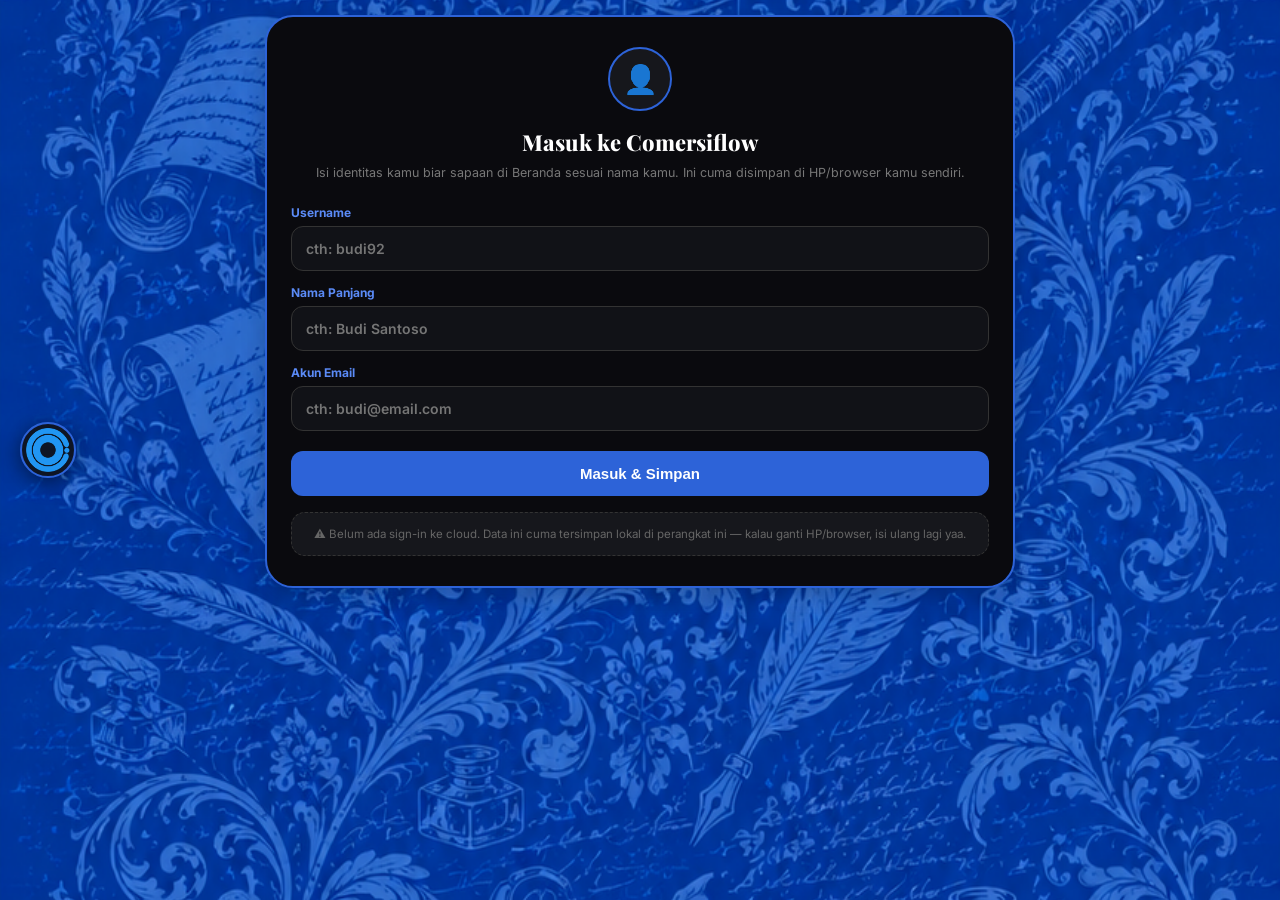
<file: index.html>
<!DOCTYPE html>
<html lang="id">
<head>
<meta charset="UTF-8">
<meta name="viewport" content="width=device-width, initial-scale=1.0, maximum-scale=1.0">
<title>Arc Cashflow</title>
<script>
  // Gerbang login: kalau belum login, lempar ke login.html dulu sebelum render apapun
  if (localStorage.getItem('session_active') !== 'true') {
    window.location.replace('login.html');
  }
</script>
<link rel="preconnect" href="https://fonts.googleapis.com">  
<link href="https://fonts.googleapis.com/css2?family=Playfair+Display:wght@600;700;800&family=Inter:wght@400;500;600;700&display=swap" rel="stylesheet">  
<style>
  :root {
    --bg: #08080a;
    --card-light-1: #dadcdf;
    --card-light-2: #bcbfc3;
    --hist-card-1: #c9cbce;
    --hist-card-2: #b3b6ba;
    --panel-bg: #0a0a0e;
    --blue: #2d63d8;
    --blue-soft: #5b8bf7;
    --ink: #15161a;
    --green: #0e9870;
    --red: #d43838;
  }

  * { box-sizing: border-box; margin: 0; padding: 0; }

  body {
    background: url("bg.png") center/cover no-repeat fixed;
    background-color: var(--bg);
    min-height: 100vh;
    padding: 15px 15px 100px;
    font-family: 'Inter', sans-serif;
    color: #fff;
    display: flex;
    justify-content: center;
  }

  .container { width: 100%; max-width: 750px; position: relative; }

  .text-stroke {
    -webkit-text-stroke: 0.5px #000000;
    text-shadow: 1px 1px 2px rgba(0,0,0,0.5);
  }

  /* ── HEADER ── */
  .header {
    background: var(--panel-bg);
    border: 2px solid var(--blue);
    border-radius: 24px;
    padding: 18px;
    margin-bottom: 18px;
    display: flex;
    justify-content: space-between;
    align-items: center;
    gap: 15px;
    box-shadow: 0 8px 24px rgba(0,0,0,0.3);
  }
  .welcome-card { display: flex; align-items: center; gap: 12px; min-width: 0; }
  .welcome-card a.avatar-link { flex-shrink: 0; }
  .welcome-card .mini-avatar {
    width: 42px; height: 42px; border-radius: 50%; object-fit: cover;
    border: 2px solid var(--blue); background: #16171c; display: block;
  }
  .welcome-card .mini-avatar.empty { padding: 9px; object-fit: contain; opacity: .5; }
  .welcome-text { min-width: 0; }
  .welcome-card h3 { color: var(--blue-soft); font-size: 18px; font-weight: 500; white-space: nowrap; overflow: hidden; text-overflow: ellipsis; }
  .welcome-card p { color: #fff; font-size: 20px; font-weight: 700; font-family: 'Playfair Display', serif; }
  #datetime { margin-top: 4px; font-size: 11px; opacity: .6; color: #fff; }

  .action-group { display: flex; gap: 10px; flex-shrink: 0; }
  .action-group button {
    padding: 10px 16px; min-height: 45px; border: 1px solid var(--blue); border-radius: 12px;
    background: #16171c; color: #fff; font-weight: 700; font-size: 13px;
    cursor: pointer; transition: .15s; font-family: 'Inter', sans-serif;
  }
  .action-group button:active { transform: scale(.95); }

  /* ── SALDO CARD ── */
  .saldo-card {
    position: relative; overflow: hidden;
    background: linear-gradient(150deg, var(--card-light-1), var(--card-light-2));
    border-radius: 32px; padding: 26px; margin-bottom: 18px;
    box-shadow: 0 14px 35px rgba(0,0,0,0.4); color: var(--ink);
  }
  .saldo-bg {
    position: absolute; right: -20px; top: 10px; width: 160px; pointer-events: none;
    mask-image: linear-gradient(to left, rgba(0,0,0,0.5) 0%, rgba(0,0,0,0.1) 100%);
    -webkit-mask-image: linear-gradient(to left, rgba(0,0,0,0.5) 0%, rgba(0,0,0,0.1) 100%);
  }
  .saldo-card h2 { font-size: 13px; font-weight: 700; letter-spacing: 1.5px; text-transform: uppercase; margin-bottom: 4px; color: rgba(0,0,0,0.6); }
  #saldoTotal { font-family: 'Playfair Display', serif; font-size: 38px; font-weight: 900; margin-bottom: 18px; color: var(--ink); }
  .summary { display: flex; flex-direction: column; gap: 8px; position: relative; z-index: 2; }
  .summary p { font-size: 14px; font-weight: 700; color: #222; }
  .piutang-line span { color: var(--green); }
  .utang-line span { color: var(--red); }
  .history-line span { color: var(--blue); }
  .keluar-line span { color: var(--red); }

  /* ── FLOATING NAV ORB ── */
  .nav-container {
    position: fixed; left: 20px; top: 50%; transform: translateY(-50%);
    z-index: 2000; display: flex; align-items: center; touch-action: none;
  }
  .nav-orb {
    width: 56px; height: 56px; cursor: grab; background: rgba(16,18,24,0.9);
    border: 2px solid var(--blue); border-radius: 50%; display: flex;
    align-items: center; justify-content: center;
    box-shadow: 0 4px 20px rgba(0,0,0,0.5); transition: transform 0.2s ease;
  }
  .nav-orb:active { cursor: grabbing; transform: scale(0.95); }
  .nav-orb img { width: 100%; height: 100%; object-fit: contain; pointer-events: none; }
  .nav-orb.spin { transform: rotate(360deg); transition: transform 0.6s cubic-bezier(.4,0,.2,1); }
  .nav-menu {
    position: absolute; left: 70px; display: flex; flex-direction: column;
    gap: 9px; pointer-events: none;
  }
  .nav-menu a {
    background: #101218; border: 1px solid var(--blue); color: #eef2ff;
    font-weight: 600; font-size: 13px; text-decoration: none;
    padding: 10px 18px; border-radius: 999px; white-space: nowrap;
    box-shadow: 0 6px 14px rgba(0,0,0,0.4); display: flex; align-items: center; gap: 8px;
    opacity: 0; transform: translateX(-20px);
    transition: opacity 0.3s cubic-bezier(0.34,1.56,0.64,1), transform 0.3s cubic-bezier(0.34,1.56,0.64,1);
  }
  .nav-menu a:hover { background: #1a1d27; color: var(--blue-soft); }
  .nav-menu.open { pointer-events: auto; }
  .nav-menu.open a { opacity: 1; transform: translateX(0); }
  .nav-menu.open a:nth-child(1) { transition-delay: 0.05s; }
  .nav-menu.open a:nth-child(2) { transition-delay: 0.12s; }
  .nav-menu.open a:nth-child(3) { transition-delay: 0.19s; }
  .nav-menu.open a:nth-child(4) { transition-delay: 0.26s; }
  .nav-menu.open a:nth-child(5) { transition-delay: 0.33s; }
  .nav-menu.open a:nth-child(6) { transition-delay: 0.40s; }
  .nav-menu.open a:nth-child(7) { transition-delay: 0.47s; }
  .nav-menu:not(.open) a { transition-delay: 0s !important; }

  /* ── MENU GRID ── */
  .menu-card {
    background: var(--panel-bg); border: 2px solid var(--blue);
    border-radius: 28px; padding: 22px; margin-bottom: 18px;
    box-shadow: 0 8px 24px rgba(0,0,0,0.2);
  }
  .menu-title { text-align: center; font-family: 'Playfair Display', serif; font-size: 24px; font-weight: 800; margin-bottom: 18px; color: var(--blue-soft); letter-spacing: 1px; }
  .menu-grid { display: grid; grid-template-columns: repeat(3, 1fr); gap: 14px; }
  .menu-grid a {
    text-decoration: none; color: #fff; display: flex; flex-direction: column;
    align-items: center; justify-content: center; text-align: center;
    font-size: 13px; font-weight: 600; transition: .15s;
    background: #111217; padding: 12px 6px; border-radius: 16px; border: 1px solid #222;
  }
  .menu-grid a:active { transform: scale(.92); }
  .menu-grid img { width: 56px; height: 56px; object-fit: contain; margin-bottom: 8px; }

  /* ── NOTES PREVIEW ── */
  .notes-section {
    background: var(--panel-bg); border: 2px solid var(--blue);
    border-radius: 28px; padding: 22px; margin-bottom: 18px;
  }
  .notes-section h2 { text-align: center; font-family: 'Playfair Display', serif; font-size: 22px; margin-bottom: 15px; color: var(--blue-soft); }
  #notesContainer { display: flex; gap: 12px; overflow-x: auto; padding-bottom: 6px; }
  #notesContainer::-webkit-scrollbar { height: 4px; }
  #notesContainer::-webkit-scrollbar-track { background: transparent; }
  #notesContainer::-webkit-scrollbar-thumb { background: var(--blue); border-radius: 99px; }

  .note-preview-card {
    min-width: 180px; max-width: 220px; background: #111217;
    border: 1px solid #2a2d3d; border-radius: 14px; padding: 14px;
    flex-shrink: 0;
  }
  .note-preview-card strong { display: block; color: var(--blue-soft); margin-bottom: 6px; font-size: 13px; font-weight: 700; white-space: nowrap; overflow: hidden; text-overflow: ellipsis; }
  .note-preview-card .note-preview-body { font-size: 12px; color: #888; line-height: 1.5; max-height: 48px; overflow: hidden; display: -webkit-box; -webkit-line-clamp: 3; -webkit-box-orient: vertical; }
  .note-preview-card span { display: block; font-size: 10px; color: #444; margin-top: 8px; font-weight: 600; }

  .notes-empty { color: #555; font-size: 13px; font-weight: 600; text-align: center; width: 100%; padding: 10px 0; }

  /* ── RIWAYAT ── */
  .riwayat-container {
    background: var(--panel-bg); border: 2px solid var(--blue);
    border-radius: 28px; padding: 22px; margin-bottom: 18px;
  }
  .riwayat-title { font-family: 'Playfair Display', serif; font-size: 22px; font-weight: 700; color: #fff; margin-bottom: 15px; text-align: center; }
  .riwayat-list { display: flex; flex-direction: column; gap: 12px; }
  .riwayat-item {
    background: linear-gradient(150deg, var(--hist-card-1), var(--hist-card-2));
    border-radius: 16px; padding: 14px 18px; display: flex; justify-content: space-between;
    font-weight: 700; color: var(--ink); align-items: center; box-shadow: 0 4px 10px rgba(0,0,0,0.15);
  }
  .riwayat-item.masuk-type .amt-badge { color: var(--green) !important; }
  .riwayat-item.keluar-type .amt-badge { color: var(--red) !important; }

  /* ── INPUT SECTION ── */
  .bottom-action {
    background: var(--panel-bg); border: 2px solid var(--blue);
    border-radius: 28px; padding: 20px; text-align: center; margin-bottom: 18px;
  }
  .bottom-action h4 { margin-bottom: 14px; font-size: 15px; color: var(--blue-soft); font-weight: 700; }
  .type-toggle { display: flex; gap: 10px; margin-bottom: 10px; }
  .type-btn {
    flex: 1; padding: 10px; border-radius: 12px; border: 1px solid #222;
    background: #111217; color: #aaa; font-weight: 700; font-size: 13px; cursor: pointer; transition: 0.2s;
  }
  .type-btn.active.masuk { background: var(--green); border-color: var(--green); color: #fff; }
  .type-btn.active.keluar { background: var(--red); border-color: var(--red); color: #fff; }
  .input-group { display: flex; flex-direction: column; gap: 10px; }
  .input-group input {
    width: 100%; padding: 12px 14px; border: 1px solid #333; background: #111217;
    border-radius: 12px; font-family: 'Inter', sans-serif; font-weight: 600; color: #fff; outline: none;
  }
  .input-group button {
    width: 100%; padding: 12px; background: var(--blue); color: #fff;
    border: none; border-radius: 12px; font-weight: 700; cursor: pointer; transition: .15s;
  }
  .input-group button:hover { background: var(--blue-soft); }

  /* ── SYNC INDICATOR ── */
  .sync-bar {
    display: flex; align-items: center; justify-content: center; gap: 6px;
    font-size: 11px; font-weight: 600; color: #555; margin-bottom: 14px;
  }
  .sync-dot { width: 6px; height: 6px; border-radius: 50%; background: var(--green); animation: blink 1.5s infinite; }
  @keyframes blink { 0%,100%{opacity:1;} 50%{opacity:0.2;} }

  @media(max-width: 600px) {
    #saldoTotal { font-size: 30px; }
    .menu-grid img { width: 48px; height: 48px; }
  }
</style>
</head>
<body>

<div class="nav-container" id="navContainer">
  <div class="nav-orb" id="navOrb">
    <img src="icon.png" alt="Logo">
  </div>
  <div class="nav-menu" id="navMenu">
    <a href="history.html">  Riwayat Duit</a>
    <a href="billing.html">  Tagihan Utang</a>
    <a href="utang.html">  Utang</a>
    <a href="notes.html">  Notes</a>
    <a href="grafik.html">  Grafik</a>
    <a href="profile.html">  Profile</a>
    <a href="#" onclick="logout(); return false;">  Logout</a>
  </div>
</div>

<div class="container">

  <div class="header">
    <div class="welcome-card">
      <a href="profile.html" class="avatar-link"><img id="headerAvatar" class="mini-avatar empty" src="icon.png" alt="Profile"></a>
      <div class="welcome-text">
        <h3 id="greeting">Halo</h3>
        <div id="datetime">—</div>
      </div>
    </div>
    <div class="action-group">
      <button onclick="simpanData()">💾 Save</button>
      <button onclick="document.getElementById('importFile').click()">📥 Import</button>
      <input type="file" id="importFile" hidden accept=".json">
    </div>
  </div>

  <!-- SALDO CARD -->
  <div class="saldo-card">
    <img src="icon.png" class="saldo-bg" alt="">
    <h2>Saldo Bersih</h2>
    <h1 id="saldoTotal" class="text-stroke">Rp 0</h1>
    <div class="summary">
      <p class="history-line">Total Kas Masuk &nbsp;: <span id="totalMasuk" class="text-stroke">Rp 0</span></p>
      <p class="keluar-line">Total Kas Keluar : <span id="totalKeluar" class="text-stroke">Rp 0</span></p>
      <p class="piutang-line">Total Utang &nbsp;&nbsp;&nbsp;&nbsp;&nbsp;&nbsp;: <span id="totalUtang" class="text-stroke">Rp 0</span></p>
      <p class="utang-line">Total Tagihan &nbsp;&nbsp;&nbsp;: <span id="totalBilling" class="text-stroke">Rp 0</span></p>
    </div>
  </div>

  <!-- MENU GRID -->
  <div class="menu-card">
    <h2 class="menu-title">MENU</h2>
    <div class="menu-grid">
      <a href="history.html"><img src="moneyin.png" alt=""><span>Riwayat Duit</span></a>
      <a href="utang.html"><img src="credit.png" alt=""><span>Utang</span></a>
      <a href="billing.html"><img src="debt.png" alt=""><span>Tagihan</span></a>
      <a href="grafik.html"><img src="grafik.png" alt=""><span>Grafik</span></a>
      <a href="notes.html"><img src="notes.png" alt=""><span>Notes</span></a>
      <a href="profile.html"><img src="icon.png" alt=""><span>Profile</span></a>
    </div>
  </div>

  <!-- NOTES PREVIEW (sync dari notes.html → key: 'notes_data') -->
  <div class="notes-section">
    <h2>Catatan Terbaru</h2>
    <div id="notesContainer"><div class="notes-empty">Belum ada catatan.</div></div>
  </div>

  <!-- RIWAYAT TRANSAKSI (sync dari history.html → key: 'savedDataRiwayat') -->
  <div class="riwayat-container">
    <p class="riwayat-title">Riwayat Transaksi Terkini</p>
    <div class="sync-bar"><span class="sync-dot"></span>Live sync localStorage</div>
    <div class="riwayat-list" id="riwayatList">
      <p style="text-align:center;color:var(--blue-soft);font-weight:700;">Belum ada riwayat.</p>
    </div>
  </div>

  <!-- INPUT TRANSAKSI CEPAT -->
  <div class="bottom-action">
    <h4>Tambah Transaksi Cepat</h4>
    <div class="input-group">
      <div class="type-toggle">
        <button class="type-btn masuk active" id="typeMasukBtn" onclick="setTxType('masuk')">Uang Masuk</button>
        <button class="type-btn keluar" id="typeKeluarBtn" onclick="setTxType('keluar')">Uang Keluar</button>
      </div>
      <input type="text" id="inputKeterangan" placeholder="Keterangan (cth: Gaji)">
      <input type="text" id="inputNominal" placeholder="Nominal Rp" onkeyup="formatInputSaja(this)">
      <button onclick="tambahRiwayat()">Tambahkan ke Riwayat</button>
    </div>
  </div>

</div>

<script>
// ══════════════════════════════════════════════════════
// KEY MAPPING (sesuai file masing-masing)
// history.html  → 'savedDataRiwayat'  → {id, type, amount, note, datetimeStr}
// notes.html    → 'notes_data'        → {id, title, body, date}
// utang.html    → 'utang_entries'     → {name, debt, datetimeStr}
// billing.html  → 'billing_entries'   → {name, amount, datetimeStr}
// profile.html  → 'profile_data'      → {username, fullName, email, birthDate, photo}
// login.html    → 'profile_data'      → {username, fullName, email} (subset, key sama dgn profile)
// ══════════════════════════════════════════════════════

let activeTxType = 'masuk';

// ── HELPERS ──
function formatAngka(n) {
  return 'Rp ' + Math.round(n).toLocaleString('id-ID');
}
function formatInputSaja(el) {
  let val = el.value.replace(/[^0-9]/g, '');
  if (val) el.value = parseInt(val).toLocaleString('id-ID');
}
function escHtml(str) {
  if (!str) return '';
  return str.replace(/&/g,'&amp;').replace(/</g,'&lt;').replace(/>/g,'&gt;');
}

// ── CLOCK + GREETING (nama ikut profile_data, sesuai login/profile) ──
function updateDateTime() {
  const now = new Date();
  const h = now.getHours();
  const greetTime = h < 11 ? '⛅ Selamat Pagi' : h < 15 ? '☀️ Selamat Siang' : h < 18 ? '🌤️ Selamat Sore' : '🌙 Selamat Malam';

  const profile = JSON.parse(localStorage.getItem('profile_data') || '{}');
  const namaTampil = profile.fullName || profile.username || 'Sobat';

  document.getElementById('greeting').textContent = 'Halo, ' + namaTampil;
  document.getElementById('datetime').textContent = greetTime + ' • ' + now.toLocaleDateString('id-ID', {weekday:'long',day:'numeric',month:'long',year:'numeric'}) + ' • ' + now.toLocaleTimeString('id-ID');

  const avatarEl = document.getElementById('headerAvatar');
  if (profile.photo) {
    avatarEl.src = profile.photo;
    avatarEl.classList.remove('empty');
  } else {
    avatarEl.src = 'icon.png';
    avatarEl.classList.add('empty');
  }
}
setInterval(updateDateTime, 1000);

// ── MASTER RENDER (baca ulang semua localStorage setiap kali dipanggil) ──
function renderTampilan() {

  // 1. RIWAYAT TRANSAKSI — key: 'savedDataRiwayat' (sesuai history.html)
  const dataRiwayat = JSON.parse(localStorage.getItem('savedDataRiwayat') || '[]');

  // Hitung masuk & keluar — history.html pakai field 'type' dengan value 'masuk'/'keluar'
  const totalMasuk  = dataRiwayat.filter(tx => tx.type === 'masuk').reduce((s, tx) => s + (tx.amount || 0), 0);
  const totalKeluar = dataRiwayat.filter(tx => tx.type === 'keluar').reduce((s, tx) => s + (tx.amount || 0), 0);
  const sisaSaldo   = totalMasuk - totalKeluar;

  document.getElementById('totalMasuk').textContent  = formatAngka(totalMasuk);
  document.getElementById('totalKeluar').textContent = formatAngka(totalKeluar);
  document.getElementById('saldoTotal').textContent  = formatAngka(sisaSaldo);

  // 2. UTANG — key: 'utang_entries' (sesuai utang.html), field: 'debt'
  const dataUtang   = JSON.parse(localStorage.getItem('utang_entries') || '[]');
  const totalUtang  = dataUtang.reduce((s, e) => s + (e.debt || 0), 0);
  document.getElementById('totalUtang').textContent  = formatAngka(totalUtang);

  // 3. BILLING/TAGIHAN — key: 'billing_entries' (akan dipakai billing.html), field: 'amount'
  const dataBilling   = JSON.parse(localStorage.getItem('billing_entries') || '[]');
  const totalBilling  = dataBilling.reduce((s, e) => s + (e.amount || 0), 0);
  document.getElementById('totalBilling').textContent = formatAngka(totalBilling);

  // 4. RENDER LIST TRANSAKSI TERKINI (5 teratas)
  const listEl = document.getElementById('riwayatList');
  if (dataRiwayat.length === 0) {
    listEl.innerHTML = '<p style="text-align:center;color:var(--blue-soft);font-weight:700;">Belum ada riwayat.</p>';
  } else {
    const top5 = [...dataRiwayat].sort((a, b) => b.id - a.id).slice(0, 5);
    listEl.innerHTML = top5.map(tx => {
      const isMasuk = tx.type === 'masuk';
      const sign = isMasuk ? '+' : '-';
      return `
        <div class="riwayat-item ${isMasuk ? 'masuk-type' : 'keluar-type'}">
          <div>
            <div style="font-weight:800;font-size:14px;">${escHtml(tx.note || (isMasuk ? 'Pemasukan' : 'Pengeluaran'))}</div>
            <div style="font-size:11px;opacity:0.6;margin-top:2px;">${escHtml(tx.datetimeStr || '')}</div>
          </div>
          <div class="amt-badge text-stroke" style="font-weight:800;font-size:15px;">${sign} ${formatAngka(tx.amount || 0)}</div>
        </div>`;
    }).join('');
  }

  // 5. NOTES PREVIEW — key: 'notes_data' (sesuai notes.html), field: {title, body, date}
  const dataNotes = JSON.parse(localStorage.getItem('notes_data') || '[]');
  const notesEl   = document.getElementById('notesContainer');
  if (dataNotes.length === 0) {
    notesEl.innerHTML = '<div class="notes-empty">Belum ada catatan.<br><a href="notes.html" style="color:var(--blue-soft);font-size:11px;">+ Buat catatan →</a></div>';
  } else {
    notesEl.innerHTML = dataNotes.slice(0, 6).map(n => `
      <div class="note-preview-card">
        <strong>${escHtml(n.title || 'Tanpa Judul')}</strong>
        <div class="note-preview-body">${escHtml(n.body || '')}</div>
        <span>${escHtml(n.date || '')}</span>
      </div>`).join('');
  }
}

// ── TAMBAH TRANSAKSI CEPAT (langsung ke 'savedDataRiwayat' sesuai format history.html) ──
function tambahRiwayat() {
  const nominalRaw = document.getElementById('inputNominal').value.replace(/[^0-9]/g, '');
  const nominal    = parseFloat(nominalRaw);
  const ket        = document.getElementById('inputKeterangan').value.trim() || (activeTxType === 'masuk' ? 'Pemasukan' : 'Pengeluaran');

  if (!nominal || nominal <= 0) { alert('Masukkan nominal yang valid coo!'); return; }

  const now = new Date();
  const days = ['Minggu','Senin','Selasa','Rabu','Kamis','Jumat','Sabtu'];
  const dtStr = `${days[now.getDay()]}, ${String(now.getDate()).padStart(2,'0')}/${String(now.getMonth()+1).padStart(2,'0')}/${now.getFullYear()} — ${String(now.getHours()).padStart(2,'0')}:${String(now.getMinutes()).padStart(2,'0')}:${String(now.getSeconds()).padStart(2,'0')}`;

  // Baca existing, tambah entry baru, simpan kembali
  const dataRiwayat = JSON.parse(localStorage.getItem('savedDataRiwayat') || '[]');
  dataRiwayat.unshift({
    id: Date.now() + Math.random(),
    type: activeTxType,
    amount: nominal,
    note: ket,
    datetimeStr: dtStr
  });
  localStorage.setItem('savedDataRiwayat', JSON.stringify(dataRiwayat));

  document.getElementById('inputNominal').value   = '';
  document.getElementById('inputKeterangan').value = '';
  renderTampilan();
}

function setTxType(type) {
  activeTxType = type;
  document.getElementById('typeMasukBtn').classList.toggle('active', type === 'masuk');
  document.getElementById('typeKeluarBtn').classList.toggle('active', type === 'keluar');
}

// ── LOGOUT (akhiri sesi, balik ke login.html) ──
function logout() {
  localStorage.setItem('session_active', 'false');
  window.location.href = 'login.html';
}

// ── SAVE (export JSON semua data) ──
function simpanData() {
  const allData = {
    savedDataRiwayat: JSON.parse(localStorage.getItem('savedDataRiwayat') || '[]'),
    utang_entries:    JSON.parse(localStorage.getItem('utang_entries')    || '[]'),
    billing_entries:  JSON.parse(localStorage.getItem('billing_entries')  || '[]'),
    notes_data:       JSON.parse(localStorage.getItem('notes_data')       || '[]'),
    profile_data:     JSON.parse(localStorage.getItem('profile_data')     || '{}'),
    exported_at:      new Date().toLocaleString('id-ID')
  };
  const blob = new Blob([JSON.stringify(allData, null, 2)], { type: 'application/json' });
  const a    = document.createElement('a');
  a.href     = URL.createObjectURL(blob);
  a.download = 'arc-cashflow-backup.json';
  a.click();
  alert('Data berhasil diekspor coo! 💾');
}

// ── IMPORT ──
document.getElementById('importFile').addEventListener('change', function(e) {
  const file = e.target.files[0];
  if (!file) return;
  const reader = new FileReader();
  reader.onload = function(evt) {
    try {
      const parsed = JSON.parse(evt.target.result);
      // Support format lama & baru
      if (parsed.savedDataRiwayat || parsed.dataRiwayat) {
        localStorage.setItem('savedDataRiwayat', JSON.stringify(parsed.savedDataRiwayat || parsed.dataRiwayat || []));
      }
      if (parsed.utang_entries || parsed.savedDataUtang) {
        localStorage.setItem('utang_entries', JSON.stringify(parsed.utang_entries || parsed.savedDataUtang || []));
      }
      if (parsed.billing_entries || parsed.savedDataBilling) {
        localStorage.setItem('billing_entries', JSON.stringify(parsed.billing_entries || parsed.savedDataBilling || []));
      }
      if (parsed.notes_data || parsed.savedDataNotes) {
        localStorage.setItem('notes_data', JSON.stringify(parsed.notes_data || parsed.savedDataNotes || []));
      }
      if (parsed.profile_data) {
        localStorage.setItem('profile_data', JSON.stringify(parsed.profile_data || {}));
      }
      alert('Import berhasil coo! 🚀');
      renderTampilan();
      updateDateTime();
    } catch(err) {
      alert('File tidak valid!');
    }
    e.target.value = '';
  };
  reader.readAsText(file);
});

// ── DRAGGABLE NAV ──
const navContainer = document.getElementById('navContainer');
const navOrb       = document.getElementById('navOrb');
const navMenu      = document.getElementById('navMenu');
let isDragging = false, startX, startY, initialX, initialY, hasMoved = false;

navOrb.addEventListener('pointerdown', e => {
  isDragging = true; hasMoved = false;
  startX = e.clientX; startY = e.clientY;
  const r = navContainer.getBoundingClientRect();
  initialX = r.left; initialY = r.top;
  navContainer.style.transform = 'none';
  navContainer.style.top  = initialY + 'px';
  navContainer.style.left = initialX + 'px';
  navOrb.setPointerCapture(e.pointerId);
});
navOrb.addEventListener('pointermove', e => {
  if (!isDragging) return;
  const dx = e.clientX - startX, dy = e.clientY - startY;
  if (Math.abs(dx) > 5 || Math.abs(dy) > 5) hasMoved = true;
  const newX = Math.max(0, Math.min(window.innerWidth - 60,  initialX + dx));
  const newY = Math.max(0, Math.min(window.innerHeight - 60, initialY + dy));
  navContainer.style.left = newX + 'px';
  navContainer.style.top  = newY + 'px';
  if (newX > window.innerWidth / 2) { navMenu.style.left = 'auto'; navMenu.style.right = '70px'; }
  else { navMenu.style.left = '70px'; navMenu.style.right = 'auto'; }
});
navOrb.addEventListener('pointerup', e => {
  if (!isDragging) return;
  isDragging = false;
  navOrb.releasePointerCapture(e.pointerId);
  if (!hasMoved) {
    navOrb.classList.add('spin');
    setTimeout(() => navOrb.classList.remove('spin'), 600);
    navMenu.classList.toggle('open');
  }
});
document.addEventListener('click', e => { if (!navContainer.contains(e.target)) navMenu.classList.remove('open'); });

// ── INIT ──
updateDateTime();
renderTampilan();

// Auto-refresh setiap 3 detik (biar sync kalau pindah tab)
setInterval(renderTampilan, 3000);
</script>
</body>
</html>
</file>
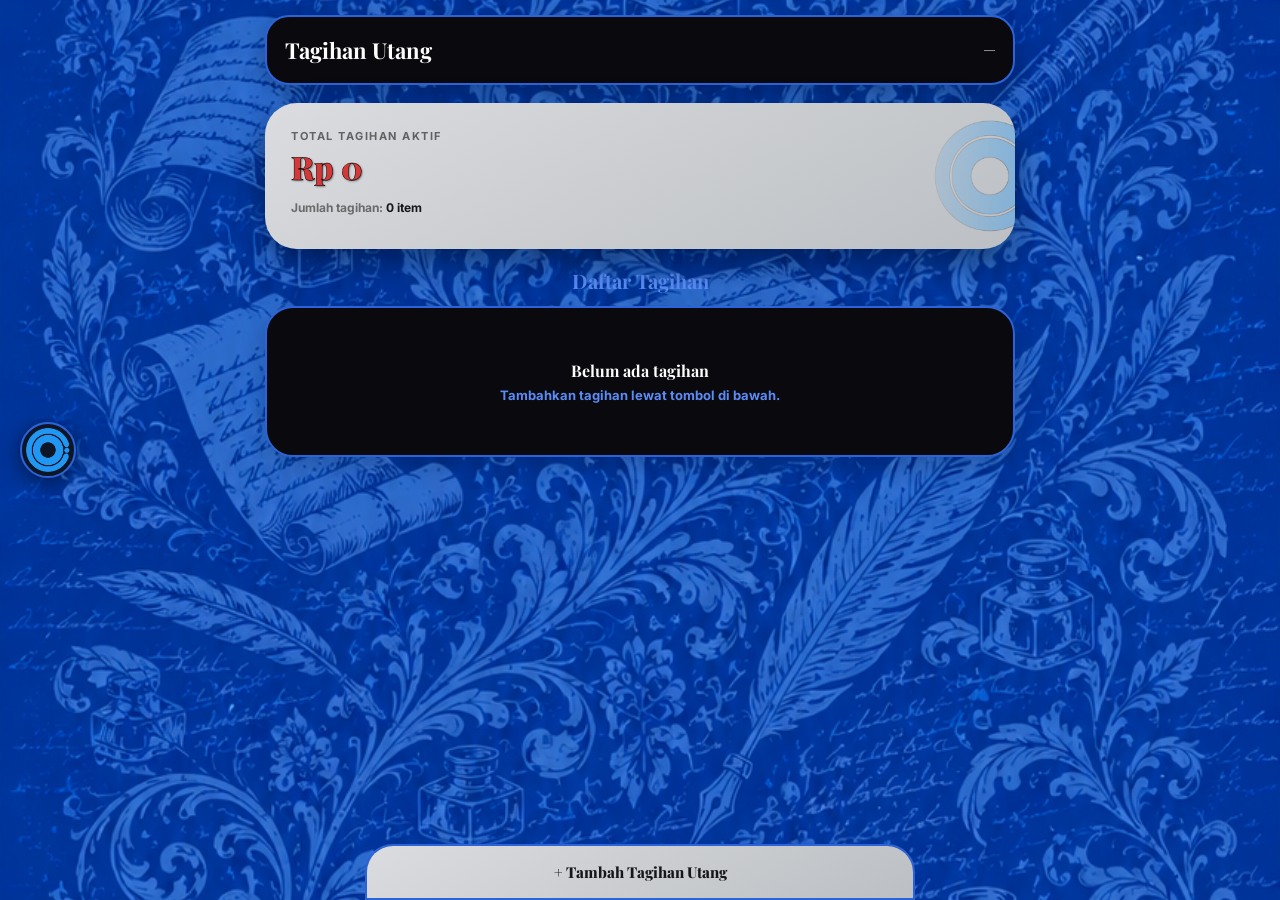
<file: billing.html>
<!DOCTYPE html>
<html lang="id">
<head>
<meta charset="UTF-8">
<meta name="viewport" content="width=device-width, initial-scale=1.0, maximum-scale=1.0">
<title>Arc - Tagihan Utang</title>
<link rel="preconnect" href="https://fonts.googleapis.com">
<link href="https://fonts.googleapis.com/css2?family=Playfair+Display:wght@600;700;800&family=Inter:wght@400;500;600;700&display=swap" rel="stylesheet">
<style>
  :root {
    --bg: #08080a;
    --card-light-1: #dadcdf;
    --card-light-2: #bcbfc3;
    --hist-card-1: #c9cbce;
    --hist-card-2: #b3b6ba;
    --panel-bg: #0a0a0e;
    --blue: #2d63d8;
    --blue-soft: #5b8bf7;
    --ink: #15161a;
    --green: #0e9870;
    --red: #d43838;
  }
  * { box-sizing: border-box; margin: 0; padding: 0; }
  body {
    background: url("bg.png") center/cover no-repeat fixed;
    background-color: var(--bg);
    font-family: 'Inter', sans-serif; color: #fff;
    min-height: 100vh; display: flex; justify-content: center;
    padding: 15px 15px 140px;
  }
  .container { width: 100%; max-width: 750px; position: relative; }
  .text-stroke { -webkit-text-stroke: 0.5px #000; text-shadow: 1px 1px 2px rgba(0,0,0,0.5); }

  /* HEADER */
  .header {
    background: var(--panel-bg); border: 2px solid var(--blue);
    border-radius: 24px; padding: 18px; margin-bottom: 18px;
    display: flex; justify-content: space-between; align-items: center;
    box-shadow: 0 8px 24px rgba(0,0,0,0.3);
  }
  .month-label { font-family: 'Playfair Display', serif; font-size: 22px; font-weight: 700; }
  .update-badge { font-size: 11px; opacity: 0.6; }

  /* TOTAL CARD */
  .card-total {
    position: relative; overflow: hidden;
    background: linear-gradient(150deg, var(--card-light-1), var(--card-light-2));
    border-radius: 32px; padding: 26px; margin-bottom: 18px;
    box-shadow: 0 14px 35px rgba(0,0,0,0.4); color: var(--ink);
  }
  .deco-wrap {
    position: absolute; top: 50%; right: -40px; transform: translateY(-50%);
    width: 130px; height: 130px; pointer-events: none;
    mask-image: linear-gradient(to left, rgba(0,0,0,0.5) 0%, rgba(0,0,0,0.1) 100%);
    -webkit-mask-image: linear-gradient(to left, rgba(0,0,0,0.5) 0%, rgba(0,0,0,0.1) 100%);
  }
  .deco-wrap img { width: 100%; height: 100%; object-fit: contain; }
  .data-row { margin-bottom: 8px; position: relative; z-index: 2; }
  .label-sub { font-size: 11px; font-weight: 700; letter-spacing: 1.5px; text-transform: uppercase; color: rgba(0,0,0,0.55); margin-bottom: 2px; }
  .total-amount { font-family: 'Playfair Display', serif; font-weight: 900; font-size: 32px; color: var(--red); }

  /* PANEL */
  .section { margin-bottom: 18px; }
  .section-title { font-family: 'Playfair Display', serif; font-size: 20px; font-weight: 700; margin-bottom: 12px; color: var(--blue-soft); text-align: center; }
  .panel { background: var(--panel-bg); border: 2px solid var(--blue); border-radius: 28px; padding: 22px; box-shadow: 0 8px 24px rgba(0,0,0,0.2); }
  .history-list { display: flex; flex-direction: column; gap: 12px; }

  .hist-card {
    background: linear-gradient(150deg, var(--hist-card-1), var(--hist-card-2));
    border-radius: 18px; padding: 16px 18px;
    display: flex; justify-content: space-between; align-items: center;
    color: var(--ink); box-shadow: 0 4px 15px rgba(0,0,0,0.2);
    animation: slideIn .3s ease; position: relative;
  }
  @keyframes slideIn { from{opacity:0;transform:translateY(-8px);} to{opacity:1;transform:translateY(0);} }
  .hist-info { flex: 1; }
  .hist-name { font-family: 'Playfair Display', serif; font-weight: 800; font-size: 15px; }
  .hist-date { font-size: 11px; opacity: 0.6; margin-top: 2px; }
  .hist-amount { font-family: 'Playfair Display', serif; font-weight: 900; font-size: 18px; color: var(--red); text-align: right; }
  .del-btn {
    position: absolute; top: -6px; right: -6px;
    background: var(--red); border: none; border-radius: 50%;
    color: #fff; font-size: 10px; font-weight: bold;
    width: 18px; height: 18px; cursor: pointer;
    display: flex; align-items: center; justify-content: center;
  }
  .empty-state { text-align: center; padding: 30px; color: var(--blue-soft); font-weight: 700; font-size: 13px; }
  .empty-state strong { display: block; font-family: 'Playfair Display', serif; font-size: 16px; color: #fff; margin-bottom: 6px; }

  /* BOTTOM SHEET */
  .bottom-sheet { position: fixed; bottom: 0; left: 0; right: 0; display: flex; justify-content: center; z-index: 1000; }
  .sheet-inner { width: 100%; max-width: 550px; background: var(--panel-bg); border: 2px solid var(--blue); border-radius: 28px 28px 0 0; overflow: hidden; }
  .sheet-toggle {
    width: 100%; border: none;
    background: linear-gradient(150deg, var(--card-light-1), var(--card-light-2));
    font-family: 'Playfair Display', serif; font-weight: 800; font-size: 15px;
    padding: 16px; cursor: pointer; color: var(--ink); text-align: center;
  }
  .sheet-form { max-height: 0; overflow: hidden; transition: max-height .35s ease; }
  .sheet-form.open { max-height: 320px; }
  .sheet-form-inner { padding: 20px; display: flex; flex-direction: column; gap: 12px; }
  .field {
    width: 100%; padding: 14px; border-radius: 14px; border: 1px solid #222;
    background: #111217; color: #fff; font-family: 'Inter', sans-serif; font-size: 14px; font-weight: 600; outline: none;
  }
  .field::placeholder { color: #555; }
  .field:focus { border-color: var(--blue); }
  .submit-btn {
    padding: 14px; border: none; border-radius: 14px;
    background: var(--blue); color: #fff; font-weight: 700; font-size: 14px; cursor: pointer;
  }
  .submit-btn:hover { background: var(--blue-soft); }

  /* NAV ORB */
  .nav-container { position: fixed; left: 20px; top: 50%; transform: translateY(-50%); z-index: 2000; display: flex; align-items: center; touch-action: none; }
  .nav-orb { width: 56px; height: 56px; cursor: grab; background: rgba(16,18,24,0.9); border: 2px solid var(--blue); border-radius: 50%; display: flex; align-items: center; justify-content: center; box-shadow: 0 4px 20px rgba(0,0,0,0.5); transition: transform 0.2s ease; }
  .nav-orb:active { cursor: grabbing; transform: scale(0.95); }
  .nav-orb img { width: 100%; height: 100%; object-fit: contain; pointer-events: none; }
  .nav-orb.spin { transform: rotate(360deg); transition: transform 0.6s cubic-bezier(.4,0,.2,1); }
  .nav-menu { position: absolute; left: 70px; display: flex; flex-direction: column; gap: 9px; pointer-events: none; }
  .nav-menu a { background: #101218; border: 1px solid var(--blue); color: #eef2ff; font-weight: 600; font-size: 13px; text-decoration: none; padding: 10px 18px; border-radius: 999px; white-space: nowrap; box-shadow: 0 6px 14px rgba(0,0,0,0.4); display: flex; align-items: center; gap: 8px; opacity: 0; transform: translateX(-20px); transition: opacity 0.3s cubic-bezier(0.34,1.56,0.64,1), transform 0.3s cubic-bezier(0.34,1.56,0.64,1); }
  .nav-menu a:hover { background: #1a1d27; color: var(--blue-soft); }
  .nav-menu.open { pointer-events: auto; }
  .nav-menu.open a { opacity: 1; transform: translateX(0); }
  .nav-menu.open a:nth-child(1){transition-delay:.05s;} .nav-menu.open a:nth-child(2){transition-delay:.12s;} .nav-menu.open a:nth-child(3){transition-delay:.19s;} .nav-menu.open a:nth-child(4){transition-delay:.26s;}
  .nav-menu:not(.open) a { transition-delay: 0s !important; }
</style>
</head>
<body>

<div class="nav-container" id="navContainer">
  <div class="nav-orb" id="navOrb"><img src="icon.png" alt="Logo"></div>
  <div class="nav-menu" id="navMenu">
    <a href="index.html">  Dashboard</a>
    <a href="history.html">  Riwayat Duit</a>
    <a href="utang.html">  Utang</a>
    <a href="notes.html">  Notes</a>
    <a href="grafik.html">  Grafik</a>
  </div>
</div>

<div class="container">

  <div class="header">
    <div>
      <div class="month-label">Tagihan Utang</div>
    </div>
    <span class="update-badge" id="liveClock">—</span>
  </div>

  <div class="card-total">
    <div class="deco-wrap"><img src="icon.png" alt=""></div>
    <div class="data-row">
      <p class="label-sub">Total Tagihan Aktif</p>
      <h1 class="total-amount text-stroke" id="totalBillingDisplay">Rp 0</h1>
    </div>
    <div class="data-row" style="margin-top:12px;">
      <p style="font-size:12px;font-weight:700;color:rgba(0,0,0,0.5);">Jumlah tagihan: <span id="countBilling" style="color:var(--ink);">0 item</span></p>
    </div>
  </div>

  <div class="section">
    <div class="section-title">Daftar Tagihan</div>
    <div class="panel">
      <div class="history-list" id="billingList">
        <div class="empty-state"><strong>Belum ada tagihan</strong>Tambahkan tagihan lewat tombol di bawah.</div>
      </div>
    </div>
  </div>

</div>

<div class="bottom-sheet">
  <div class="sheet-inner">
    <button class="sheet-toggle" id="sheetToggle">+ Tambah Tagihan Utang</button>
    <div class="sheet-form" id="sheetForm">
      <div class="sheet-form-inner">
        <input class="field" id="inputName" placeholder="Nama / Keterangan tagihan">
        <input class="field" id="inputAmount" type="number" placeholder="Jumlah tagihan (Rp)" min="0">
        <input class="field" id="inputDue" type="date">
        <button class="submit-btn" onclick="addBilling()">Tambahkan Tagihan</button>
      </div>
    </div>
  </div>
</div>

<script>
// KEY: 'billing_entries' — dipakai dashboard untuk sync total tagihan
let entries = JSON.parse(localStorage.getItem('billing_entries') || '[]');

function formatRupiah(n) { return 'Rp ' + Math.round(n).toLocaleString('id-ID'); }
function escHtml(s) { return s ? s.replace(/&/g,'&amp;').replace(/</g,'&lt;').replace(/>/g,'&gt;') : ''; }

function formatDateTime(d) {
  const days = ['Minggu','Senin','Selasa','Rabu','Kamis','Jumat','Sabtu'];
  return `${days[d.getDay()]}, ${String(d.getDate()).padStart(2,'0')}/${String(d.getMonth()+1).padStart(2,'0')}/${d.getFullYear()} — ${String(d.getHours()).padStart(2,'0')}:${String(d.getMinutes()).padStart(2,'0')}`;
}

setInterval(() => { document.getElementById('liveClock').textContent = 'UPD · ' + formatDateTime(new Date()); }, 1000);

function render() {
  const list  = document.getElementById('billingList');
  const total = entries.reduce((s, e) => s + (e.amount || 0), 0);
  document.getElementById('totalBillingDisplay').textContent = formatRupiah(total);
  document.getElementById('countBilling').textContent = entries.length + ' item';

  if (entries.length === 0) {
    list.innerHTML = '<div class="empty-state"><strong>Belum ada tagihan</strong>Tambahkan tagihan lewat tombol di bawah.</div>';
    return;
  }
  list.innerHTML = entries.map((e, i) => `
    <div class="hist-card">
      <button class="del-btn" onclick="deleteEntry(${i})">✕</button>
      <div class="hist-info">
        <div class="hist-name">${escHtml(e.name)}</div>
        <div class="hist-date">${escHtml(e.datetimeStr)}${e.due ? ' · Jatuh tempo: ' + e.due : ''}</div>
      </div>
      <div class="hist-amount text-stroke">${formatRupiah(e.amount)}</div>
    </div>`).join('');
}

function save() { localStorage.setItem('billing_entries', JSON.stringify(entries)); }

function addBilling() {
  const name   = document.getElementById('inputName').value.trim();
  const amount = parseFloat(document.getElementById('inputAmount').value) || 0;
  const due    = document.getElementById('inputDue').value;
  if (!name)           { alert('Masukkan nama tagihan coo!'); return; }
  if (!amount || amount <= 0) { alert('Masukkan jumlah tagihan!'); return; }

  entries.unshift({ name, amount, due, datetimeStr: formatDateTime(new Date()) });
  save(); render();
  document.getElementById('inputName').value   = '';
  document.getElementById('inputAmount').value = '';
  document.getElementById('inputDue').value    = '';
  document.getElementById('sheetForm').classList.remove('open');
}

function deleteEntry(i) {
  if (!confirm('Hapus tagihan ini?')) return;
  entries.splice(i, 1);
  save(); render();
}

// Sheet toggle
document.getElementById('sheetToggle').addEventListener('click', () => {
  document.getElementById('sheetForm').classList.toggle('open');
});

// NAV ORB draggable
const navC = document.getElementById('navContainer');
const navO = document.getElementById('navOrb');
const navM = document.getElementById('navMenu');
let isDrag=false,sX,sY,iX,iY,moved=false;
navO.addEventListener('pointerdown', e=>{isDrag=true;moved=false;sX=e.clientX;sY=e.clientY;const r=navC.getBoundingClientRect();iX=r.left;iY=r.top;navC.style.transform='none';navC.style.top=iY+'px';navC.style.left=iX+'px';navO.setPointerCapture(e.pointerId);});
navO.addEventListener('pointermove', e=>{if(!isDrag)return;const dx=e.clientX-sX,dy=e.clientY-sY;if(Math.abs(dx)>5||Math.abs(dy)>5)moved=true;navC.style.left=Math.max(0,Math.min(window.innerWidth-60,iX+dx))+'px';navC.style.top=Math.max(0,Math.min(window.innerHeight-60,iY+dy))+'px';});
navO.addEventListener('pointerup', e=>{if(!isDrag)return;isDrag=false;navO.releasePointerCapture(e.pointerId);if(!moved){navO.classList.add('spin');setTimeout(()=>navO.classList.remove('spin'),600);navM.classList.toggle('open');}});
document.addEventListener('click', e=>{if(!navC.contains(e.target))navM.classList.remove('open');});

render();
</script>
</body>
</html>
</file>
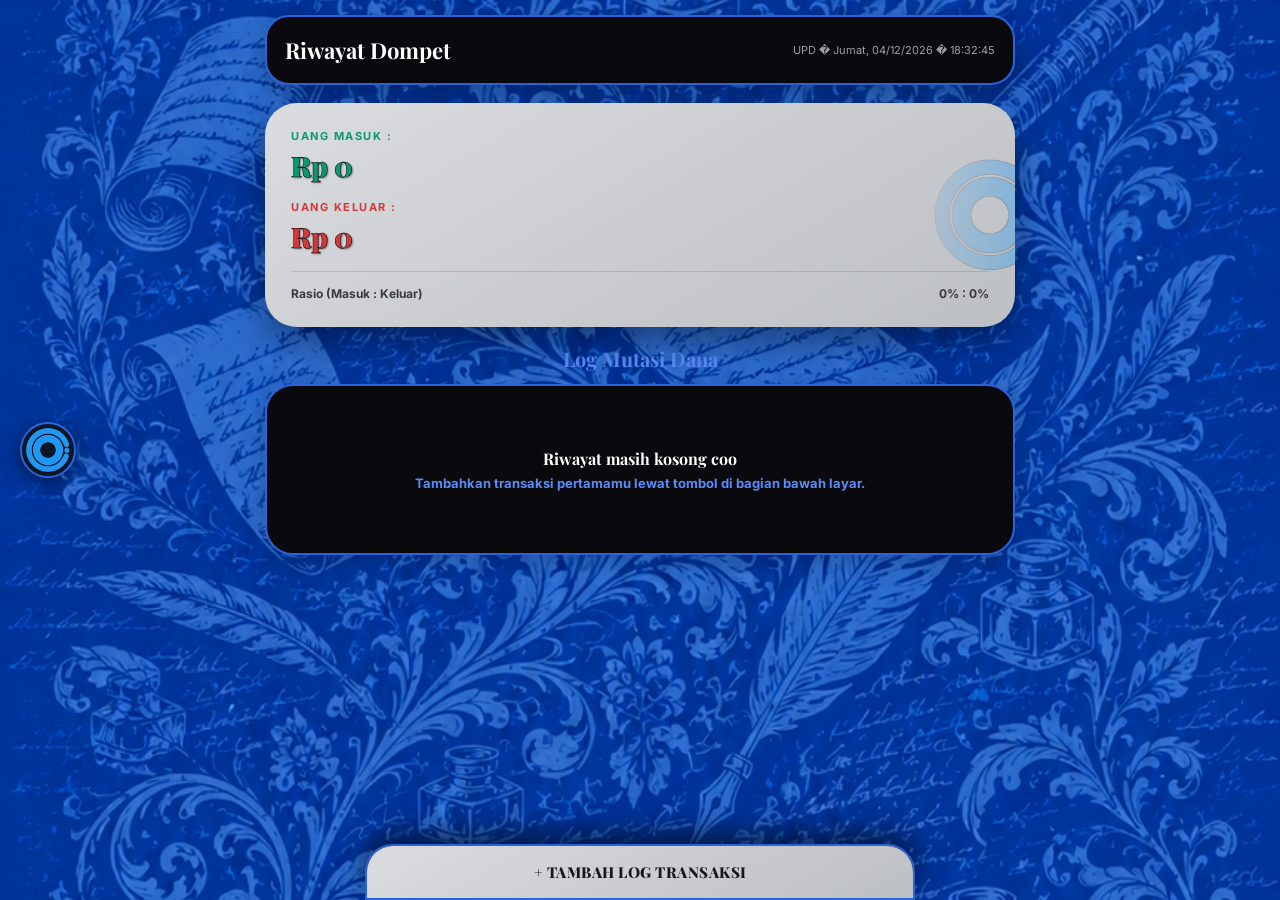
<file: history.html>
<!DOCTYPE html>  
<html lang="id">  
<head>  
<meta charset="UTF-8">  
<meta name="viewport" content="width=device-width, initial-scale=1.0, maximum-scale=1.0">  
<title>Arc - Riwayat</title>  
<link rel="preconnect" href="https://fonts.googleapis.com">  
<link href="https://fonts.googleapis.com/css2?family=Playfair+Display:wght@600;700;800&family=Inter:wght@400;500;600;700&display=swap" rel="stylesheet">  
<style>  
  /* 
     THEMING & VARIABLES (ARC CORE DESIGN)
      */
  :root {  
    --bg: #08080a;  
    --card-light-1: #dadcdf;  
    --card-light-2: #bcbfc3;  
    --hist-card-1: #dadcdf;  
    --hist-card-2: #bcbfc3;  
    --panel-bg: #0a0a0e;  
    --blue: #2d63d8;  
    --blue-soft: #5b8bf7;  
    --ink: #15161a;  
    --green: #0e9870;  
    --red: #d43838;  
    --muted: #4a4a6a;  
  }  

  * { box-sizing: border-box; margin: 0; padding: 0; }  

  body {  
    background: url("bg.png") center/cover no-repeat fixed;
    background-color: var(--bg);  
    font-family: 'Inter', sans-serif;  
    color: #fff;  
    min-height: 100vh;  
    display: flex;  
    justify-content: center;  
    padding: 15px 15px 140px;
  }  

  .container {  
    width: 100%;  
    max-width: 750px;  
    position: relative;  
  }  

  .text-stroke {
    -webkit-text-stroke: 0.5px #000000;
    text-shadow: 1px 1px 2px rgba(0, 0, 0, 0.5);
  }

  /*  HEADER BOX MINIMALIS (TULISAN CASHFLOW ILANG)  */
  .header {
    background: var(--panel-bg);
    border: 2px solid var(--blue);
    border-radius: 24px;
    padding: 18px;
    margin-bottom: 18px;
    display: flex;
    justify-content: space-between;
    align-items: center;
    box-shadow: 0 8px 24px rgba(0,0,0,0.3);
  }
  .month-label { font-family: 'Playfair Display', serif; font-size: 22px; font-weight: 700; }
  .update-badge { font-size: 11px; opacity: 0.6; }

  /*  CARD TOTAL SALDO + LOGO HALF-FADE EFFECT  */
  .card-total {
    position: relative;
    overflow: hidden; /* Biar logo yang keluar batas kepotong setengah */
    background: linear-gradient(150deg, var(--card-light-1), var(--card-light-2));
    border-radius: 32px;
    padding: 26px;
    margin-bottom: 18px;
    box-shadow: 0 14px 35px rgba(0,0,0,0.4);
    color: var(--ink);
  }
  
  /* Desain logo nyempil kanan, pudar ke kiri */
  .deco-wrap { 
    position: absolute; 
    top: 50%; 
    right: -40px; /* Geser ke kanan biar kelihatan separuh */
    transform: translateY(-50%); 
    width: 130px; 
    height: 130px; 
    pointer-events: none; 
    
    /* Efek gradasi pudar dari kanan (50%) ke kiri (10%) */
    mask-image: linear-gradient(to left, rgba(0,0,0,0.5) 0%, rgba(0,0,0,0.1) 100%);
    -webkit-mask-image: linear-gradient(to left, rgba(0,0,0,0.5) 0%, rgba(0,0,0,0.1) 100%);
  }
  .deco-wrap img { width: 100%; height: 100%; object-fit: contain; }
  
  .data-row { margin-bottom: 16px; position: relative; z-index: 2; }
  .data-row:last-of-type { margin-bottom: 0; }
  .label-masuk { font-size: 11px; font-weight: 700; letter-spacing: 1.5px; margin-bottom: 4px; text-transform: uppercase; }
  .label-masuk.in { color: var(--green); }
  .label-masuk.out { color: var(--red); }
  
  .total-amount { font-family: 'Playfair Display', serif; font-weight: 900; font-size: 28px; }
  .total-amount.in { color: var(--green); }
  .total-amount.out { color: var(--red); }
  
  .ratio-box {
    margin-top: 16px; padding-top: 14px; border-top: 1px solid rgba(0,0,0,0.15);
    font-size: 12px; font-weight: 700; display: flex; justify-content: space-between; opacity: 0.8;
    position: relative; z-index: 2;
  }

  /*  PANEL LIST RIWAYAT  */
  .section { margin-bottom: 18px; }
  .section-title { font-family: 'Playfair Display', serif; font-size: 20px; font-weight: 700; margin-bottom: 12px; color: var(--blue-soft); text-align: center; }
  .panel-riwayat { background: var(--panel-bg); border: 2px solid var(--blue); border-radius: 28px; padding: 22px; box-shadow: 0 8px 24px rgba(0,0,0,0.2); }
  
  .history-list { display: flex; flex-direction: column; gap: 12px; }
  .hist-card {
    background: linear-gradient(150deg, var(--hist-card-1), var(--hist-card-2));
    border-radius: 18px; padding: 16px 18px;
    display: flex; flex-direction: column; gap: 8px; color: var(--ink);
    box-shadow: 0 4px 15px rgba(0,0,0,0.2);
    animation: slideIn .35s ease;
  }
  @keyframes slideIn {
    from { opacity: 0; transform: translateY(-10px); }
    to { opacity: 1; transform: translateY(0); }
  }
  .hist-row-top { display: flex; justify-content: space-between; align-items: baseline; gap: 10px; }
  .hist-type { font-family: 'Playfair Display', serif; font-weight: 800; font-size: 15px; text-transform: uppercase; letter-spacing: 0.5px; }
  .hist-date { font-size: 11px; font-weight: 700; opacity: 0.6; white-space: nowrap; }
  .hist-note { font-size: 12px; font-weight: 600; color: #2d313f; line-height: 1.4; }
  .hist-amount { font-family: 'Playfair Display', serif; font-weight: 900; font-size: 20px; text-align: right; }
  .hist-amount.masuk { color: var(--green); }
  .hist-amount.keluar { color: var(--red); }

  .empty-state { text-align: center; padding: 40px 20px; color: var(--blue-soft); font-weight: 700; font-size: 13px; }
  .empty-state strong { display: block; font-family: 'Playfair Display', serif; font-size: 16px; color: #fff; margin-bottom: 6px; }

  /*  SYSTEM BOTTOM SHEET ENGINE  */
  .bottom-sheet { position: fixed; bottom: 0; left: 0; right: 0; display: flex; justify-content: center; z-index: 1000; }
  .sheet-inner {
    width: 100%; max-width: 550px; background: var(--panel-bg); border: 2px solid var(--blue);
    border-radius: 28px 28px 0 0; overflow: hidden; box-shadow: 0 -10px 30px rgba(0,0,0,0.6);
  }
  .sheet-toggle {
    width: 100%; border: none; background: linear-gradient(150deg, var(--card-light-1), var(--card-light-2));
    font-family: 'Playfair Display', serif; font-weight: 800; font-size: 15px; letter-spacing: 0.5px;
    padding: 16px; cursor: pointer; color: var(--ink); text-align: center; text-transform: uppercase;
  }
  .sheet-form { max-height: 0; overflow: hidden; transition: max-height .35s cubic-bezier(0.4, 0, 0.2, 1); background: var(--panel-bg); }
  .sheet-form.open { max-height: 420px; }
  .sheet-form-inner { padding: 20px; display: flex; flex-direction: column; gap: 12px; }
  
  .type-toggle { display: flex; gap: 10px; }
  .type-btn {
    flex: 1; padding: 12px; border-radius: 14px; border: 1px solid #222;
    background: #111217; color: #aaa; font-weight: 700; font-size: 13px; cursor: pointer; transition: all 0.2s;
  }
  .type-btn.active.masuk { background: var(--green); border-color: var(--green); color: #fff; }
  .type-btn.active.keluar { background: var(--red); border-color: var(--red); color: #fff; }
  
  .field {
    width: 100%; padding: 14px; border-radius: 14px; border: 1px solid #222;
    background: #111217; color: #fff; font-family: 'Inter', sans-serif; font-size: 14px; font-weight: 600; outline: none;
  }
  .field::placeholder { color: #555; }
  .field:focus { border-color: var(--blue); }
  
  .submit-btn {
    margin-top: 4px; padding: 14px; border: none; border-radius: 14px;
    background: var(--blue); color: #fff; font-weight: 700; font-size: 14px; cursor: pointer; transition: background 0.2s;
  }
  .submit-btn:hover { background: var(--blue-soft); }

  /*  FLOATING NAV ORB SYSTEM WITH STAGGER ANIMATION  */
  .nav-container { position: fixed; left: 20px; top: 50%; transform: translateY(-50%); z-index: 2000; display: flex; align-items: center; touch-action: none; }
  
  .nav-orb { 
    width: 56px; height: 56px; cursor: grab; background: rgba(16, 18, 24, 0.9); 
    border: 2px solid var(--blue); border-radius: 50%; display: flex; align-items: center; 
    justify-content: center; box-shadow: 0 4px 20px rgba(0,0,0,0.5); transition: transform 0.2s ease; 
  }
  .nav-orb:active { cursor: grabbing; transform: scale(0.95); }
  .nav-orb img { width: 100%; height: 100%; object-fit: contain; pointer-events: none; }
  .nav-orb.spin { transform: rotate(360deg); transition: transform 0.6s cubic-bezier(.4,0,.2,1); }

  .nav-menu { position: absolute; left: 70px; display: flex; flex-direction: column; gap: 9px; pointer-events: none; }
  
  .nav-menu a, .nav-menu button { 
    background: #101218; border: 1px solid var(--blue); color: #eef2ff; font-weight: 600; font-size: 13px; 
    text-decoration: none; padding: 10px 18px; border-radius: 999px; white-space: nowrap; 
    box-shadow: 0 6px 14px rgba(0,0,0,0.4); display: flex; align-items: center; gap: 8px;
    opacity: 0; transform: translateX(-20px); width: 100%; font-family: 'Inter', sans-serif; cursor: pointer;
    transition: opacity 0.3s cubic-bezier(0.34, 1.56, 0.64, 1), transform 0.3s cubic-bezier(0.34, 1.56, 0.64, 1); 
  }
  .nav-menu a:hover, .nav-menu button:hover { background: #1a1d27; color: var(--blue-soft); }
  .nav-menu button.btn-save { background: rgba(14,152,112,0.15); border-color: var(--green); color: #2ebd70; }
  .nav-menu button.btn-save:hover { background: rgba(14,152,112,0.25); }

  .nav-menu.open { pointer-events: auto; }
  .nav-menu.open a, .nav-menu.open button { opacity: 1; transform: translateX(0); }

  .nav-menu.open *:nth-child(1) { transition-delay: 0.05s; }
  .nav-menu.open *:nth-child(2) { transition-delay: 0.12s; }
  .nav-menu.open *:nth-child(3) { transition-delay: 0.19s; }
  .nav-menu.open *:nth-child(4) { transition-delay: 0.26s; }
  .nav-menu.open *:nth-child(5) { transition-delay: 0.33s; }
  .nav-menu:not(.open) * { transition-delay: 0s !important; }
</style>
</head>  
<body>  

<!-- FLOATING NAVBAR ENGINE -->
<div class="nav-container" id="navContainer">
  <div class="nav-orb" id="navOrb"><img src="icon.png" alt="Logo"></div>
  <div class="nav-menu" id="navMenu">
    <a href="index.html">  Dashboard</a>
    <a href="billing.html">  Tagihan Utang</a>
    <a href="utang.html">  Utang</a>
    <a href="notes.html">  Notes</a>
    <a href="grafik.html">  Grafik</a>
    <button data-action="simpan" class="btn-save">  Simpan Data Keuangan</button>  
  </div>
</div>

<div class="container">    
  
  <!-- HEADER BOX MINIMALIS (TEXT CASHFLOW HILANG) -->
  <div class="header">
    <div class="month-label">Riwayat Dompet</div>
    <span class="update-badge" id="liveClock">�</span>
  </div>

  <!-- SUMMARY TOTAL CARD (LOGO HALF-FADE NYEMPIL) -->
  <div class="card-total">  
    <div class="deco-wrap"><img src="icon.png" alt="Icon"></div>  
    
    <div class="data-row">
      <p class="label-masuk in">Uang Masuk :</p>  
      <h1 class="total-amount in text-stroke" id="totalMasuk">Rp 0</h1>  
    </div>
    
    <div class="data-row">
      <p class="label-masuk out">Uang Keluar :</p>  
      <h1 class="total-amount out text-stroke" id="totalKeluar">Rp 0</h1>  
    </div>

    <div class="ratio-box">
      <span>Rasio (Masuk : Keluar)</span>
      <span id="ratioValue">0% : 0%</span>
    </div>
  </div>    
  
  <!-- LIST TRANSAKSI PANEL -->
  <div class="section">
    <div class="section-title">Log Mutasi Dana</div>
    <div class="panel-riwayat" id="panelRiwayat">  
      <div class="history-list" id="historyList">  
        <div class="empty-state">  
          <strong>Riwayat masih kosong coo</strong>  
          Tambahkan transaksi pertamamu lewat tombol di bagian bawah layar.  
        </div>  
      </div>  
    </div>  
  </div>  

</div>  

<!-- SYSTEM BOTTOM SHEET ENGINE -->
<div class="bottom-sheet">  
  <div class="sheet-inner">  
    <button class="sheet-toggle" id="sheetToggle">+ Tambah Log Transaksi</button>  
    <div class="sheet-form" id="sheetForm">  
      <div class="sheet-form-inner">  
        <div class="type-toggle">  
          <button class="type-btn masuk active" id="typeMasukBtn" type="button">Uang Masuk</button>  
          <button class="type-btn keluar" id="typeKeluarBtn" type="button">Uang Keluar</button>  
        </div>  
        <input class="field" id="amountInput" type="number" placeholder="Jumlah (Rp)" min="0">  
        <input class="field" id="noteInput" type="text" placeholder="Catatan log transaksi (opsional)">  
        <button class="submit-btn" id="submitBtn">Tambahkan ke Riwayat</button>  
      </div>  
    </div>  
  </div>  
</div>  

<script>  
  // ---------- STATE ENGINE ----------  
  let transactions = JSON.parse(localStorage.getItem('savedDataRiwayat')) || []; 
  let selectedType = 'masuk';  
  
  // ---------- HELPERS ----------  
  function formatRupiah(n){  
    return 'Rp ' + Math.round(n).toLocaleString('id-ID');  
  }  
  
  function formatDateTime(dateObj) {
    const days = ['Minggu', 'Senin', 'Selasa', 'Rabu', 'Kamis', 'Jumat', 'Sabtu'];
    const dayName = days[dateObj.getDay()];
    const d = String(dateObj.getDate()).padStart(2, '0');
    const m = String(dateObj.getMonth() + 1).padStart(2, '0');
    const y = dateObj.getFullYear();
    const hours = String(dateObj.getHours()).padStart(2, '0');
    const minutes = String(dateObj.getMinutes()).padStart(2, '0');
    const seconds = String(dateObj.getSeconds()).padStart(2, '0');
    
    return `${dayName}, ${d}/${m}/${y} � ${hours}:${minutes}:${seconds}`;
  }
  
  setInterval(() => {
    document.getElementById('liveClock').textContent = 'UPD � ' + formatDateTime(new Date());
  }, 1000);
  
  // ---------- RENDER CONTROLLER ----------  
  function render(){  
    const listEl = document.getElementById('historyList');  
    listEl.innerHTML = '';  
  
    if(transactions.length === 0){  
      listEl.innerHTML = `  
        <div class="empty-state">  
          <strong>Riwayat masih kosong coo</strong>  
          Tambahkan transaksi pertamamu lewat tombol di bagian bawah layar.  
        </div>`;  
    } else {  
      const sorted = [...transactions].sort((a,b)=> b.id - a.id);  
      sorted.forEach(tx=>{  
        const card = document.createElement('div');  
        card.className = 'hist-card';  
        const typeLabel = tx.type === 'masuk' ? 'Pemasukan' : 'Pengeluaran';  
        const sign = tx.type === 'masuk' ? '+' : '-';  
        card.innerHTML = `  
          <div class="hist-row-top">  
            <span class="hist-type">${typeLabel}</span>  
            <span class="hist-date">${tx.datetimeStr}</span>  
          </div>  
          ${tx.note ? `<div class="hist-note">${tx.note}</div>` : ''}  
          <div class="hist-amount ${tx.type}">${sign} ${formatRupiah(tx.amount)}</div>  
        `;  
        listEl.appendChild(card);  
      });  
    }  
  
    const totalMasuk = transactions.filter(tx => tx.type === 'masuk').reduce((sum, tx) => sum + tx.amount, 0);
    const totalKeluar = transactions.filter(tx => tx.type === 'keluar').reduce((sum, tx) => sum + tx.amount, 0);
    
    document.getElementById('totalMasuk').textContent = formatRupiah(totalMasuk);  
    document.getElementById('totalKeluar').textContent = formatRupiah(totalKeluar);  
    
    const grandTotal = totalMasuk + totalKeluar;
    if(grandTotal > 0) {
      const masukPersen = Math.round((totalMasuk / grandTotal) * 100);
      const keluarPersen = 100 - masukPersen;
      document.getElementById('ratioValue').textContent = `${masukPersen}% : ${keluarPersen}%`;
    } else {
      document.getElementById('ratioValue').textContent = '0% : 0%';
    }
  }  
  
  function addTransaction(type, amount, note){  
    const now = new Date();
    transactions.push({  
      id: Date.now() + Math.random(),  
      type, 
      amount, 
      nominal: amount,
      note, 
      tipe: type === 'masuk' ? 'masuk' : 'keluar',
      tanggal: formatDateTime(now),
      datetimeStr: formatDateTime(now)
    });  
    localStorage.setItem('savedDataRiwayat', JSON.stringify(transactions));
    render();  
  }  
  
  // ---------- BOTTOM SHEET INTERACTION ----------  
  const sheetForm = document.getElementById('sheetForm');  
  const sheetToggle = document.getElementById('sheetToggle');  
  function openSheet(){ sheetForm.classList.add('open'); }  
  function closeSheet(){ sheetForm.classList.remove('open'); }  
  
  sheetToggle.addEventListener('click', ()=>{  
    sheetForm.classList.contains('open') ? closeSheet() : openSheet();  
  });  
  
  const typeMasukBtn = document.getElementById('typeMasukBtn');  
  const typeKeluarBtn = document.getElementById('typeKeluarBtn');  
  function setType(type){  
    selectedType = type;  
    typeMasukBtn.classList.toggle('active', type === 'masuk');  
    typeKeluarBtn.classList.toggle('active', type === 'keluar');  
  }  
  typeMasukBtn.addEventListener('click', ()=> setType('masuk'));  
  typeKeluarBtn.addEventListener('click', ()=> setType('keluar'));  
  
  document.getElementById('submitBtn').addEventListener('click', ()=>{  
    const amount = parseFloat(document.getElementById('amountInput').value);  
    const note = document.getElementById('noteInput').value.trim();  
  
    if(!amount || amount <= 0){  
      document.getElementById('amountInput').focus();  
      return;  
    }  
  
    addTransaction(selectedType, amount, note);  
  
    document.getElementById('amountInput').value = '';  
    document.getElementById('noteInput').value = '';  
    closeSheet();  
  });  

  document.getElementById('navMenu').addEventListener('click', (e)=>{  
    const action = e.target.dataset.action;  
    if(action === 'simpan'){
      localStorage.setItem('savedDataRiwayat', JSON.stringify(transactions));
      alert('Semua data mutasi berhasil disimpan aman di sistem coo! ');
      document.getElementById('navMenu').classList.remove('open');
    }
  });

  // 
  // DRAGGABLE & SPIN STAGGER NAV LOGIC
  // 
  const container = document.getElementById('navContainer');
  const orb = document.getElementById('navOrb');
  const menu = document.getElementById('navMenu');
  let isDragging = false, startX, startY, initialX, initialY, hasMoved = false;

  orb.addEventListener('pointerdown', (e) => {
      isDragging = true; hasMoved = false;
      startX = e.clientX; startY = e.clientY;
      const rect = container.getBoundingClientRect();
      initialX = rect.left; initialY = rect.top;
      container.style.transform = 'none';
      container.style.top = initialY + 'px'; container.style.left = initialX + 'px';
      orb.setPointerCapture(e.pointerId);
  });

  orb.addEventListener('pointermove', (e) => {
      if (!isDragging) return;
      const dx = e.clientX - startX; const dy = e.clientY - startY;
      if (Math.abs(dx) > 5 || Math.abs(dy) > 5) hasMoved = true;
      let newX = Math.max(0, Math.min(window.innerWidth - 60, initialX + dx));
      let newY = Math.max(0, Math.min(window.innerHeight - 60, initialY + dy));
      container.style.left = newX + 'px'; container.style.top = newY + 'px';
      if (newX > window.innerWidth / 2) { menu.style.left = 'auto'; menu.style.right = '70px'; } 
      else { menu.style.left = '70px'; menu.style.right = 'auto'; }
  });

  orb.addEventListener('pointerup', (e) => {
      if (!isDragging) return; isDragging = false; orb.releasePointerCapture(e.pointerId);
      if (!hasMoved) {
          orb.classList.add('spin');
          setTimeout(() => orb.classList.remove('spin'), 600);
          menu.classList.toggle('open');
      }
  });

  document.addEventListener('click', (e) => { if(!container.contains(e.target)) menu.classList.remove('open'); });
  
  render();  
</script>  
</body>  
</html>
</file>
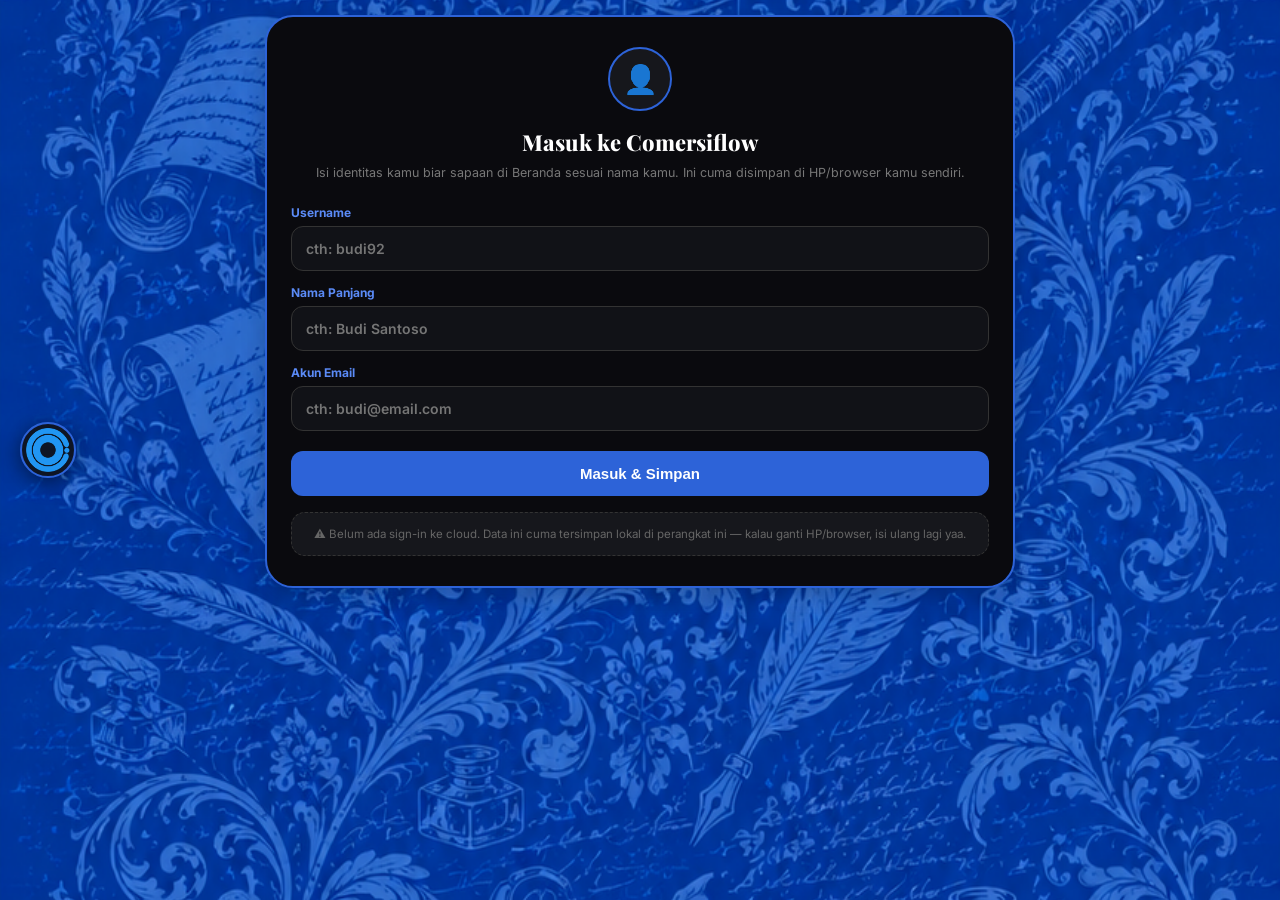
<file: login.html>
<!DOCTYPE html>
<html lang="id">
<head>
<meta charset="UTF-8">
<meta name="viewport" content="width=device-width, initial-scale=1.0, maximum-scale=1.0">
<title>Login · Arc Cashflow</title>
<link rel="preconnect" href="https://fonts.googleapis.com">
<link href="https://fonts.googleapis.com/css2?family=Playfair+Display:wght@600;700;800&family=Inter:wght@400;500;600;700&display=swap" rel="stylesheet">
<style>
  :root {
    --bg: #08080a;
    --panel-bg: #0a0a0e;
    --blue: #2d63d8;
    --blue-soft: #5b8bf7;
    --ink: #15161a;
    --green: #0e9870;
    --red: #d43838;
  }

  * { box-sizing: border-box; margin: 0; padding: 0; }

  body {
    background: url("bg.png") center/cover no-repeat fixed;
    background-color: var(--bg);
    min-height: 100vh;
    padding: 15px 15px 100px;
    font-family: 'Inter', sans-serif;
    color: #fff;
    display: flex;
    justify-content: center;
  }

  .container { width: 100%; max-width: 750px; position: relative; }

  /* ── HEADER ── */
  .header {
    background: var(--panel-bg); border: 2px solid var(--blue); border-radius: 24px;
    padding: 18px; margin-bottom: 18px; display: flex; align-items: center; gap: 14px;
    box-shadow: 0 8px 24px rgba(0,0,0,0.3);
  }
  .back-btn {
    width: 40px; height: 40px; border-radius: 12px; border: 1px solid var(--blue);
    background: #16171c; color: #fff; display: flex; align-items: center; justify-content: center;
    text-decoration: none; font-size: 18px; flex-shrink: 0;
  }
  .header h1 { font-family: 'Playfair Display', serif; font-size: 21px; font-weight: 800; color: var(--blue-soft); }

  /* ── LOGIN CARD ── */
  .login-card {
    background: var(--panel-bg); border: 2px solid var(--blue); border-radius: 28px;
    padding: 30px 24px; margin-bottom: 18px;
    box-shadow: 0 8px 24px rgba(0,0,0,0.2);
  }
  .login-icon {
    width: 64px; height: 64px; border-radius: 50%; border: 2px solid var(--blue);
    background: #16171c; display: flex; align-items: center; justify-content: center;
    margin: 0 auto 16px; font-size: 28px;
  }
  .login-card h2 { text-align: center; font-family: 'Playfair Display', serif; font-size: 22px; font-weight: 800; color: #fff; margin-bottom: 6px; }
  .login-sub { text-align: center; font-size: 12.5px; color: #777; margin-bottom: 22px; line-height: 1.6; }

  .form-group { margin-bottom: 14px; text-align: left; }
  .form-group label { display: block; font-size: 12px; font-weight: 700; color: var(--blue-soft); margin-bottom: 6px; }
  .form-group input {
    width: 100%; padding: 13px 14px; border: 1px solid #333; background: #111217;
    border-radius: 12px; font-family: 'Inter', sans-serif; font-weight: 600; color: #fff; outline: none; font-size: 14px;
  }
  .form-group input:focus { border-color: var(--blue); }

  .login-btn {
    width: 100%; padding: 14px; background: var(--blue); color: #fff; border: none;
    border-radius: 12px; font-weight: 700; font-size: 15px; cursor: pointer; transition: .15s; margin-top: 6px;
  }
  .login-btn:hover { background: var(--blue-soft); }
  .login-btn:active { transform: scale(.98); }

  .cloud-note {
    margin-top: 16px; background: #16171c; border: 1px dashed #333; border-radius: 14px;
    padding: 12px 14px; font-size: 11.5px; color: #666; line-height: 1.6; text-align: center;
  }

  .saved-banner {
    display: none; margin-top: 16px; background: rgba(14,152,112,0.12); border: 1px solid var(--green);
    border-radius: 14px; padding: 12px 14px; font-size: 12.5px; color: var(--green); font-weight: 700; text-align: center;
  }
  .saved-banner.show { display: block; }

  /* ── FLOATING NAV ORB (sama dgn index.html) ── */
  .nav-container { position: fixed; left: 20px; top: 50%; transform: translateY(-50%); z-index: 2000; display: flex; align-items: center; touch-action: none; }
  .nav-orb {
    width: 56px; height: 56px; cursor: grab; background: rgba(16,18,24,0.9);
    border: 2px solid var(--blue); border-radius: 50%; display: flex; align-items: center; justify-content: center;
    box-shadow: 0 4px 20px rgba(0,0,0,0.5); transition: transform 0.2s ease;
  }
  .nav-orb:active { cursor: grabbing; transform: scale(0.95); }
  .nav-orb img { width: 100%; height: 100%; object-fit: contain; pointer-events: none; }
  .nav-orb.spin { transform: rotate(360deg); transition: transform 0.6s cubic-bezier(.4,0,.2,1); }
  .nav-menu { position: absolute; left: 70px; display: flex; flex-direction: column; gap: 9px; pointer-events: none; }
  .nav-menu a {
    background: #101218; border: 1px solid var(--blue); color: #eef2ff; font-weight: 600; font-size: 13px;
    text-decoration: none; padding: 10px 18px; border-radius: 999px; white-space: nowrap;
    box-shadow: 0 6px 14px rgba(0,0,0,0.4); display: flex; align-items: center; gap: 8px;
    opacity: 0; transform: translateX(-20px);
    transition: opacity 0.3s cubic-bezier(0.34,1.56,0.64,1), transform 0.3s cubic-bezier(0.34,1.56,0.64,1);
  }
  .nav-menu a:hover { background: #1a1d27; color: var(--blue-soft); }
  .nav-menu.open { pointer-events: auto; }
  .nav-menu.open a { opacity: 1; transform: translateX(0); }
  .nav-menu.open a:nth-child(1) { transition-delay: 0.05s; }
  .nav-menu.open a:nth-child(2) { transition-delay: 0.12s; }
  .nav-menu.open a:nth-child(3) { transition-delay: 0.19s; }
  .nav-menu.open a:nth-child(4) { transition-delay: 0.26s; }
  .nav-menu.open a:nth-child(5) { transition-delay: 0.33s; }
  .nav-menu.open a:nth-child(6) { transition-delay: 0.40s; }
  .nav-menu:not(.open) a { transition-delay: 0s !important; }
</style>
</head>
<body>

<div class="nav-container" id="navContainer">
  <div class="nav-orb" id="navOrb">
    <img src="icon.png" alt="Logo">
  </div>
  <div class="nav-menu" id="navMenu">
    <a href="index.html">  Beranda</a>
    <a href="profile.html">  Profile</a>
    <a href="history.html">  Riwayat Duit</a>
    <a href="billing.html">  Tagihan Utang</a>
    <a href="utang.html">  Utang</a>
    <a href="notes.html">  Notes</a>
    <a href="grafik.html">  Grafik</a>
  </div>
</div>

<div class="container">

  <div class="login-card">
    <div class="login-icon">👤</div>
    <h2>Masuk ke Comersiflow</h2>
    <p class="login-sub">Isi identitas kamu biar sapaan di Beranda sesuai nama kamu. Ini cuma disimpan di HP/browser kamu sendiri.</p>

    <div class="form-group">
      <label>Username</label>
      <input type="text" id="loginUsername" placeholder="cth: budi92">
    </div>
    <div class="form-group">
      <label>Nama Panjang</label>
      <input type="text" id="loginFullName" placeholder="cth: Budi Santoso">
    </div>
    <div class="form-group">
      <label>Akun Email</label>
      <input type="email" id="loginEmail" placeholder="cth: budi@email.com">
    </div>

    <button class="login-btn" onclick="prosesLogin()">Masuk &amp; Simpan</button>

    <div class="saved-banner" id="savedBanner">✅ Berhasil disimpan, balik ke Beranda yuk!</div>

    <div class="cloud-note">⚠️ Belum ada sign-in ke cloud. Data ini cuma tersimpan lokal di perangkat ini — kalau ganti HP/browser, isi ulang lagi yaa.</div>
  </div>

</div>

<script>
const PROFILE_KEY = 'profile_data';

function getProfile() {
  return JSON.parse(localStorage.getItem(PROFILE_KEY) || '{}');
}

function isiFormDariProfil() {
  const p = getProfile();
  document.getElementById('loginUsername').value = p.username || '';
  document.getElementById('loginFullName').value = p.fullName || '';
  document.getElementById('loginEmail').value    = p.email    || '';
}

function prosesLogin() {
  const username = document.getElementById('loginUsername').value.trim();
  const fullName = document.getElementById('loginFullName').value.trim();
  const email    = document.getElementById('loginEmail').value.trim();

  if (!username && !fullName) {
    alert('Isi minimal username atau nama panjang dulu coo!');
    return;
  }

  // Gabung sama profile_data yg udah ada, biar birthDate & photo dari profile.html nggak ketimpa
  const existing = getProfile();
  const updated = {
    ...existing,
    username: username,
    fullName: fullName,
    email: email
  };
  localStorage.setItem(PROFILE_KEY, JSON.stringify(updated));
  localStorage.setItem('session_active', 'true');

  document.getElementById('savedBanner').classList.add('show');
  setTimeout(() => { window.location.href = 'index.html'; }, 900);
}

// ── DRAGGABLE NAV (sama dgn index.html) ──
const navContainer = document.getElementById('navContainer');
const navOrb       = document.getElementById('navOrb');
const navMenu      = document.getElementById('navMenu');
let isDragging = false, startX, startY, initialX, initialY, hasMoved = false;

navOrb.addEventListener('pointerdown', e => {
  isDragging = true; hasMoved = false;
  startX = e.clientX; startY = e.clientY;
  const r = navContainer.getBoundingClientRect();
  initialX = r.left; initialY = r.top;
  navContainer.style.transform = 'none';
  navContainer.style.top  = initialY + 'px';
  navContainer.style.left = initialX + 'px';
  navOrb.setPointerCapture(e.pointerId);
});
navOrb.addEventListener('pointermove', e => {
  if (!isDragging) return;
  const dx = e.clientX - startX, dy = e.clientY - startY;
  if (Math.abs(dx) > 5 || Math.abs(dy) > 5) hasMoved = true;
  const newX = Math.max(0, Math.min(window.innerWidth - 60,  initialX + dx));
  const newY = Math.max(0, Math.min(window.innerHeight - 60, initialY + dy));
  navContainer.style.left = newX + 'px';
  navContainer.style.top  = newY + 'px';
  if (newX > window.innerWidth / 2) { navMenu.style.left = 'auto'; navMenu.style.right = '70px'; }
  else { navMenu.style.left = '70px'; navMenu.style.right = 'auto'; }
});
navOrb.addEventListener('pointerup', e => {
  if (!isDragging) return;
  isDragging = false;
  navOrb.releasePointerCapture(e.pointerId);
  if (!hasMoved) {
    navOrb.classList.add('spin');
    setTimeout(() => navOrb.classList.remove('spin'), 600);
    navMenu.classList.toggle('open');
  }
});
document.addEventListener('click', e => { if (!navContainer.contains(e.target)) navMenu.classList.remove('open'); });

// ── INIT ──
isiFormDariProfil();
</script>
</body>
</html>
</file>
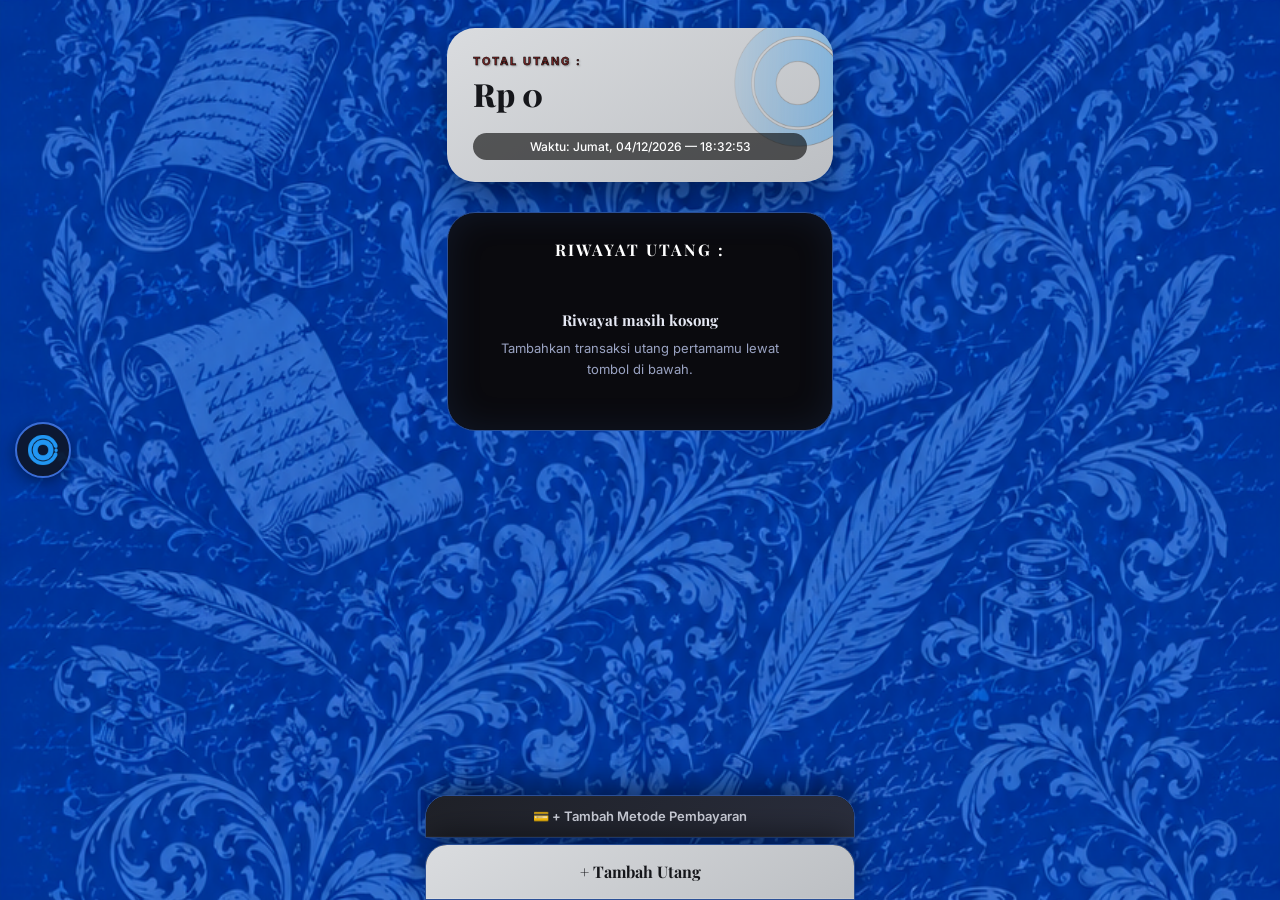
<file: utang.html>
<!DOCTYPE html>
<html lang="id">
<head>
<meta charset="UTF-8" />
<meta name="viewport" content="width=device-width, initial-scale=1.0, maximum-scale=1.0" />
<title>Utang Tracker</title>
<link rel="preconnect" href="https://fonts.googleapis.com">  
<link href="https://fonts.googleapis.com/css2?family=Playfair+Display:wght@600;700;800&family=Inter:wght@400;500;600;700&display=swap" rel="stylesheet">  
<style>
  :root {
    --bg: #08080a;
    --card-light-1: #dadcdf;
    --card-light-2: #bcbfc3;
    --hist-card-1: #c9cbce;
    --hist-card-2: #b3b6ba;
    --panel-bg: #0a0a0e;
    --blue: #3f7fe0;
    --blue-soft: #7aa8ec;
    --ink: #15161a;
    --green: #1f5d3d;
    --red: #7a2424;
  }

  * { box-sizing: border-box; }

  body {
    margin: 0;
    background: url('bg.png') no-repeat center center fixed;
    background-size: cover;
    background-color: var(--bg);
    font-family: 'Inter', sans-serif;
    color: var(--ink);
    min-height: 100vh;
    display: flex;
    justify-content: center;
    overflow-x: hidden;
  }

  .text-stroke {
    -webkit-text-stroke: 0.5px #000000;
    text-shadow: 1px 1px 2px rgba(0, 0, 0, 0.4);
  }

  .app {
    width: 100%;
    max-width: 430px;
    position: relative;
    padding: 28px 22px 240px; 
    min-height: 100vh;
  }

  /* ══════════════════════════
     FLOATING NAV ORB
  ══════════════════════════ */
  .nav-container {
    position: fixed;
    left: 15px;
    top: 50%;
    transform: translateY(-50%);
    z-index: 70;
    display: flex;
    align-items: center;
    touch-action: none;
  }

  .nav-orb {
    width: 56px;
    height: 56px;
    cursor: grab;
    background: rgba(16, 18, 24, 0.8);
    border: 2px solid #3a6dd6;
    border-radius: 50%;
    padding: 8px;
    display: flex;
    align-items: center;
    justify-content: center;
    box-shadow: 0 4px 15px rgba(0,0,0,0.4);
    transition: transform 0.2s ease;
  }
  .nav-orb:active { cursor: grabbing; transform: scale(0.95); }
  .nav-orb img { width: 100%; height: 100%; object-fit: contain; pointer-events: none; }
  .nav-orb.spin { transform: rotate(360deg); transition: transform 0.6s cubic-bezier(.4,0,.2,1); }

  .nav-menu {
    position: absolute;
    left: 70px;
    display: flex;
    flex-direction: column;
    gap: 9px;
    pointer-events: none;
  }

  .nav-menu button {
    background: #101218; border: 1px solid #3a6dd6; color: #eef2ff;
    font-family: 'Inter', sans-serif; font-weight: 600; font-size: 13px;
    padding: 10px 18px; border-radius: 999px; cursor: pointer; white-space: nowrap;
    box-shadow: 0 6px 14px rgba(0,0,0,0.4); text-align: left;
    opacity: 0;
    transform: translateX(-20px);
    transition: opacity 0.3s cubic-bezier(0.34, 1.56, 0.64, 1), transform 0.3s cubic-bezier(0.34, 1.56, 0.64, 1);
  }
  .nav-menu button:hover { background: #1a1d27; }

  .nav-menu.open { pointer-events: auto; }
  .nav-menu.open button { opacity: 1; transform: translateX(0); }
  .nav-menu.open button:nth-child(1) { transition-delay: 0.05s; }
  .nav-menu.open button:nth-child(2) { transition-delay: 0.12s; }
  .nav-menu.open button:nth-child(3) { transition-delay: 0.19s; }
  .nav-menu.open button:nth-child(4) { transition-delay: 0.26s; }
  .nav-menu.open button:nth-child(5) { transition-delay: 0.33s; }
  .nav-menu:not(.open) button { transition-delay: 0s !important; }

  /* ── TOTAL CARD ── */
  .card-total {
    position: relative; overflow: hidden;
    background: linear-gradient(150deg, var(--card-light-1), var(--card-light-2));
    border-radius: 28px; padding: 26px 26px 22px;
    box-shadow: 0 18px 40px rgba(0,0,0,0.45);
  }
  
  .deco-wrap {
    position: absolute; top: -20px; right: -40px; width: 150px; height: 150px;
    pointer-events: none; opacity: 0.5;
    mask-image: linear-gradient(to left, rgba(0,0,0,1) 0%, rgba(0,0,0,0.2) 100%);
    -webkit-mask-image: linear-gradient(to left, rgba(0,0,0,1) 0%, rgba(0,0,0,0.2) 100%);
  }
  .deco-wrap img { width: 100%; height: 100%; object-fit: contain; }
  
  .label-utang { text-align: left; font-size: 11px; font-weight: 700; letter-spacing: 2px; margin: 0; color: var(--red); position: relative; z-index: 2; }
  .total-amount { font-family: 'Playfair Display', serif; font-weight: 800; font-size: clamp(22px, 6vw, 32px); text-align: left; margin: 4px 0 0; position: relative; z-index: 2; }
  .updated-line {
    text-align: center; font-family: 'Inter', sans-serif; font-weight: 500; color: #fff;
    font-size: 12px; margin: 18px 0 0; background: rgba(0,0,0,0.6); padding: 6px 10px; border-radius: 999px; position: relative; z-index: 2;
  }

  /* ── RIWAYAT PANEL ── */
  .panel-riwayat {
    position: relative; margin-top: 30px; background: var(--panel-bg);
    border: 1.5px solid #2a4f96; border-radius: 28px; padding: 26px 18px 20px;
    box-shadow: 0 0 36px rgba(63,127,224,0.12) inset;
  }
  .label-riwayat { color: #fff; text-align: center; font-family: 'Playfair Display', serif; font-weight: 700; letter-spacing: 2px; font-size: 16px; margin: 0 0 18px; }
  .history-list { display: flex; flex-direction: column; gap: 14px; }
  
  .hist-card {
    background: linear-gradient(150deg, var(--hist-card-1), var(--hist-card-2));
    border-radius: 16px; padding: 16px 18px; display: flex; flex-direction: column; gap: 10px;
    position: relative; animation: slideIn .35s ease; cursor: pointer;
  }
  @keyframes slideIn {
    from { opacity: 0; transform: translateY(-10px); }
    to { opacity: 1; transform: translateY(0); }
  }
  .hist-row-top { display: flex; justify-content: space-between; align-items: baseline; gap: 10px; pointer-events: none; }
  .hist-name { font-family: 'Playfair Display', serif; font-weight: 700; font-size: 16px; }
  .hist-date { font-family: 'Inter', sans-serif; font-weight: 500; font-size: 11px; white-space: nowrap; }
  .hist-amount { font-family: 'Playfair Display', serif; font-weight: 700; font-size: 19px; text-align: right; color: var(--red); pointer-events: none; }

  .delete-btn {
    position: absolute; top: -6px; right: -6px; z-index: 10;
    background: #e74c3c; border: none; border-radius: 50%;
    color: #fff; font-size: 10px; font-weight: bold; width: 18px; height: 18px; cursor: pointer;
    display: flex; align-items: center; justify-content: center; box-shadow: 0 2px 6px rgba(0,0,0,0.3);
  }
  .empty-state { text-align: center; padding: 30px 14px; color: #9aa3c2; font-size: 13px; line-height: 1.6; }
  .empty-state strong { display: block; color: #e7eaf5; font-family: 'Playfair Display', serif; font-size: 15px; margin-bottom: 6px; }

  /* ── BOTTOM SHEETS ── */
  .bottom-sheet {
    position: fixed; bottom: 0; left: 0; right: 0;
    display: flex; flex-direction: column; align-items: center; z-index: 60; gap: 6px;
  }
  .sheet-inner {
    width: 100%; max-width: 430px; background: #16171c; border: 1.5px solid #2a4f96;
    border-radius: 22px 22px 0 0; overflow: hidden; box-shadow: 0 -10px 30px rgba(0,0,0,0.5);
  }
  .sheet-toggle {
    width: 100%; border: none; background: linear-gradient(135deg, #1f2128, #2a2e3d);
    font-family: 'Inter', sans-serif; font-weight: 600; font-size: 13px;
    padding: 12px; cursor: pointer; color: #cfd2dd; text-align: center; border-bottom: 1px solid rgba(255,255,255,0.05);
  }
  .sheet-toggle.main-trigger {
    background: linear-gradient(150deg, var(--card-light-1), var(--card-light-2)); color: var(--ink); font-family: 'Playfair Display', serif; font-weight: 700; font-size: 16px; padding: 16px;
  }
  .sheet-form { max-height: 0; overflow: hidden; transition: max-height .35s ease; background: #16171c; }
  .sheet-form.open { max-height: 450px; overflow-y: auto; }
  .sheet-form-inner { padding: 18px 20px 22px; display: flex; flex-direction: column; gap: 12px; }

  .form-group { display: flex; flex-direction: column; gap: 5px; }
  .form-group label { font-size: 11px; color: #7b7f8c; text-transform: uppercase; font-weight: 700; letter-spacing: 0.5px; }
  .field {
    width: 100%; padding: 12px 14px; border-radius: 12px; border: 1.5px solid #353947;
    background: #1f2128; color: #fff; font-family: 'Inter', sans-serif; font-size: 14px; outline: none;
  }
  .field::placeholder { color: #7b7f8c; }
  
  /* Biar option dropdown di Android/iOS ttp keliatan jelas & background-nya item */
  select.field option { background: #16171c; color: #fff; padding: 10px; }

  .submit-btn {
    padding: 13px; border: none; border-radius: 12px;
    background: var(--blue); color: #fff; font-weight: 700; font-size: 14px; cursor: pointer; margin-top: 4px;
  }
  .submit-btn:hover { background: var(--blue-soft); }
  .submit-btn.green-btn { background: #1f5d3d; }
  .submit-btn.green-btn:hover { background: #2ebd70; }

  /* ── MODAL POPUP ── */
  #paymentModal {
    position: fixed; inset: 0; background: rgba(0,0,0,0.8);
    z-index: 100; display: flex; align-items: center; justify-content: center;
    padding: 22px; opacity: 0; pointer-events: none; transition: opacity 0.25s ease;
  }
  #paymentModal.show { opacity: 1; pointer-events: all; }
  .modal-inner {
    width: 100%; max-width: 390px; background: #0a0a0e; border: 1.5px solid #2a4f96;
    border-radius: 24px; padding: 24px; display: flex; flex-direction: column; gap: 16px;
    box-shadow: 0 12px 40px rgba(0,0,0,0.6); color: #fff;
  }
  .modal-title { text-align: center; font-family: 'Playfair Display', serif; font-size: 18px; font-weight: 700; color: #fff; letter-spacing: 1px; }
  .modal-info-box { background: #1f2128; border: 1.5px solid #353947; padding: 14px; border-radius: 14px; display: flex; flex-direction: column; gap: 8px; }
  .modal-info-row { display: flex; justify-content: space-between; font-size: 13.5px; }
  .modal-info-row .label { color: #7b7f8c; }
  .modal-info-row .val { font-weight: 700; }
  .modal-close-btn { background: none; border: none; color: #7b7f8c; font-size: 18px; cursor: pointer; align-self: flex-end; margin-bottom: -10px; }
  .modal-close-btn:hover { color: #fff; }
</style>
</head>
<body>

<div class="app">
  <div class="nav-container" id="navContainer">
    <div class="nav-orb" id="navOrb">
      <img src="icon.png" alt="Logo">
    </div>
    <div class="nav-menu" id="navMenu">
      <button data-action="index.html">  Menu</button>
      <button data-action="history.html">  Riwayat Duit</button>
      <button data-action="debt.html">  Utang</button>
      <button data-action="grafik.html">  Grafik</button>
      <button data-action="notes.html">  Notes</button>
    </div>
  </div>

  <div class="card-total">
    <div class="deco-wrap"><img src="icon.png" alt="Icon"></div>
    <p class="label-utang text-stroke">TOTAL UTANG :</p>
    <h1 class="total-amount" id="totalDebtDisplay">Rp 0</h1>
    <p class="updated-line">Waktu: <span id="liveClock">—</span></p>
  </div>

  <div class="panel-riwayat" id="panelRiwayat">
    <p class="label-riwayat">RIWAYAT UTANG :</p>
    <div class="history-list" id="historyList">
      <div class="empty-state">
        <strong>Riwayat masih kosong</strong>
        Tambahkan transaksi utang pertamamu lewat tombol di bawah.
      </div>
    </div>
  </div>
</div>

<div class="bottom-sheet">
  
  <div class="sheet-inner">
    <button class="sheet-toggle" onclick="toggleSheet('methodSheet')">💳 + Tambah Metode Pembayaran</button>
    <div class="sheet-form" id="methodSheet">
      <div class="sheet-form-inner">
        <div class="form-group">
          <label>Jenis Metode</label>
          <select id="methodType" class="field" onchange="handleMethodTypeChange()">
            <option value="Bank">Bank (Transfer)</option>
            <option value="E-Wallet">E-Wallet</option>
            <option value="QRIS">QRIS (Scan Gambar)</option>
          </select>
        </div>
        
        <div id="dynamicMethodFields">
          <div class="form-group">
            <label id="nameLabel">Nama Bank</label>
            <select id="methodName" class="field">
              <option value="BRI">BRI</option>
              <option value="BCA">BCA</option>
              <option value="Mandiri">Mandiri</option>
              <option value="SeaBank">SeaBank</option>
              <option value="Krom Bank">Krom Bank</option>
              <option value="Bank Jago">Bank Jago</option>
              <option value="NeoBank">NeoBank</option>
              <option value="BNI">BNI</option>
              <option value="BSI">BSI</option>
            </select>
          </div>
          <div class="form-group" id="numberGroup">
            <label id="numberLabel">No Rekening</label>
            <input type="text" id="methodNumber" class="field" placeholder="Masukkan nomor rekening" />
          </div>
        </div>
        
        <button class="submit-btn green-btn" onclick="addPaymentMethod()">Simpan Metode</button>
      </div>
    </div>
  </div>

  <div class="sheet-inner">
    <button class="sheet-toggle main-trigger" onclick="toggleSheet('debtSheet')">+ Tambah Utang</button>
    <div class="sheet-form" id="debtSheet">
      <div class="sheet-form-inner">
        <div class="form-group">
          <label>Nama / Keterangan</label>
          <input type="text" id="inputName" class="field" placeholder="cth: Si Biji" />
        </div>
        <div class="form-group">
          <label>Jumlah Utang</label>
          <input type="number" id="inputDebt" class="field" placeholder="Rp 0" min="0">
        </div>
        <button class="submit-btn" onclick="addEntry()">Tambahkan ke Riwayat</button>
      </div>
    </div>
  </div>

</div>

<div id="paymentModal">
  <div class="modal-inner">
    <button class="modal-close-btn" onclick="closePaymentModal()">✕</button>
    <div class="modal-title">Konfirmasi Bayar Utang</div>
    
    <div class="modal-info-box">
      <div class="modal-info-row">
        <span class="label">Nama Pengutang:</span>
        <span class="val" id="modalDebtName">—</span>
      </div>
      <div class="modal-info-row">
        <span class="label">Jumlah Utang:</span>
        <span class="val text-stroke" id="modalDebtAmount" style="color: var(--red);">—</span>
      </div>
    </div>

    <div class="form-group">
      <label style="color:#7b7f8c;">Pilih Metode Pembayaran</label>
      <select id="modalPayMethodSelect" class="field" onchange="handleModalMethodSelectChange()" style="background:#1f2128;">
      </select>
    </div>

    <div id="modalMethodDetails" class="modal-info-box" style="display: none;">
    </div>

    <button class="submit-btn" onclick="goToPaymentPage()" style="background:var(--blue);">Confirm & Bayar</button>
  </div>
</div>

<script>
  /* ── state ── */
  let entries = JSON.parse(localStorage.getItem('utang_entries') || '[]');
  let paymentMethods = JSON.parse(localStorage.getItem('payment_methods') || '[]');
  let activeDebtIndexForPay = null;

  /* ── helpers ── */
  function formatRupiah(n) {
    return 'Rp ' + Math.round(n).toLocaleString('id-ID');
  }

  function formatDateTime(dateObj) {
    const days = ['Minggu', 'Senin', 'Selasa', 'Rabu', 'Kamis', 'Jumat', 'Sabtu'];
    return `${days[dateObj.getDay()] ?? 'Senin'}, ${String(dateObj.getDate()).padStart(2, '0')}/${String(dateObj.getMonth() + 1).padStart(2, '0')}/${dateObj.getFullYear()} — ${String(dateObj.getHours()).padStart(2, '0')}:${String(dateObj.getMinutes()).padStart(2, '0')}:${String(dateObj.getSeconds()).padStart(2, '0')}`;
  }

  /* ── clock ── */
  setInterval(() => {
    document.getElementById('liveClock').textContent = formatDateTime(new Date());
  }, 1000);

  /* ── MERUBAH FIELD METODE SECARA DINAMIS ── */
  function handleMethodTypeChange() {
    const type = document.getElementById('methodType').value;
    const dynamicFields = document.getElementById('dynamicMethodFields');

    if (type === 'Bank') {
      dynamicFields.innerHTML = `
        <div class="form-group">
          <label id="nameLabel">Nama Bank</label>
          <select id="methodName" class="field">
            <option value="BRI">BRI</option>
            <option value="BCA">BCA</option>
            <option value="Mandiri">Mandiri</option>
            <option value="SeaBank">SeaBank</option>
            <option value="Krom Bank">Krom Bank</option>
            <option value="Bank Jago">Bank Jago</option>
            <option value="NeoBank">NeoBank</option>
            <option value="BNI">BNI</option>
            <option value="BSI">BSI</option>
          </select>
        </div>
        <div class="form-group" id="numberGroup">
          <label id="numberLabel">No Rekening</label>
          <input type="text" id="methodNumber" class="field" placeholder="Masukkan nomor rekening" />
        </div>`;
    } else if (type === 'E-Wallet') {
      dynamicFields.innerHTML = `
        <div class="form-group">
          <label id="nameLabel">Nama E-Wallet</label>
          <select id="methodName" class="field">
            <option value="GoPay">GoPay</option>
            <option value="DANA">DANA</option>
            <option value="OVO">OVO</option>
            <option value="ShopeePay">ShopeePay</option>
            <option value="LinkAja">LinkAja</option>
          </select>
        </div>
        <div class="form-group" id="numberGroup">
          <label id="numberLabel">No E-Wallet / HP</label>
          <input type="text" id="methodNumber" class="field" placeholder="Masukkan nomor HP" />
        </div>`;
    } else if (type === 'QRIS') {
      dynamicFields.innerHTML = `
        <div class="form-group">
          <label id="nameLabel">Keterangan QRIS</label>
          <input type="text" id="methodName" class="field" placeholder="cth: QRIS Utama / Toko" />
        </div>
        <div class="form-group" id="numberGroup">
          <label>Upload Gambar QRIS</label>
          <input type="file" id="methodFile" class="field" accept="image/*" style="padding:8px;"/>
        </div>`;
    }
  }

  /* ── render list ── */
  function render() {
    const list = document.getElementById('historyList');
    let total = 0;
    entries.forEach(e => { total += e.debt || 0; });
    document.getElementById('totalDebtDisplay').textContent = formatRupiah(total);

    if (entries.length === 0) {
      list.innerHTML = `
        <div class="empty-state">
          <strong>Riwayat masih kosong</strong>
          Tambahkan transaksi utang pertamamu lewat tombol di bawah.
        </div>`;
      return;
    }

    list.innerHTML = entries.map((e, i) => `
      <div class="hist-card" onclick="openPaymentModal(${i}, event)">
        <button class="delete-btn" onclick="deleteEntry(${i}, event)" title="Hapus">✕</button>
        <div class="hist-row-top">
          <span class="hist-name">${escHtml(e.name)}</span>
          <span class="hist-date">${e.datetimeStr}</span>
        </div>
        <div class="hist-amount text-stroke">- ${formatRupiah(e.debt)}</div>
      </div>
    `).join('');
  }

  function escHtml(s) { return s.replace(/&/g,'&amp;').replace(/</g,'&lt;').replace(/>/g,'&gt;'); }
  function save() { localStorage.setItem('utang_entries', JSON.stringify(entries)); }

  function addEntry() {
    const name = document.getElementById('inputName').value.trim();
    const debt = parseFloat(document.getElementById('inputDebt').value) || 0;
    if (!name) { alert('Masukkan nama pengutang dulu coo!'); return; }
    if (!debt || debt <= 0) { alert('Masukkan jumlah utang!'); return; }

    entries.unshift({ name, debt, datetimeStr: formatDateTime(new Date()) });
    save(); render();
    document.getElementById('inputName').value = '';
    document.getElementById('inputDebt').value = '';
    closeSheet('debtSheet');
  }

  function deleteEntry(i, event) {
    event.stopPropagation();
    if (!confirm('Hapus riwayat ini coo?')) return;
    entries.splice(i, 1);
    save(); render();
  }

  /* ── FIX LOGIC ADD PAYMENT METHOD ── */
  function addPaymentMethod() {
    const type = document.getElementById('methodType').value;
    const nameInput = document.getElementById('methodName');
    
    // Ambil value langsung dari select/input element secara aman
    const name = nameInput ? nameInput.value.trim() : '';
    if(!name) { alert('Masukkan/pilih nama penyedia dulu coo!'); return; }

    if(type === 'QRIS') {
      const fileInput = document.getElementById('methodFile');
      if(!fileInput || !fileInput.files[0]) { alert('Upload gambarnya dulu coo!'); return; }
      
      const reader = new FileReader();
      reader.onload = function(e) {
        paymentMethods.push({ type, name, qrisDataUrl: e.target.result });
        localStorage.setItem('payment_methods', JSON.stringify(paymentMethods));
        alert('Metode QRIS sukses disimpan!');
        resetMethodForm();
      };
      reader.readAsDataURL(fileInput.files[0]);
    } else {
      const numInput = document.getElementById('methodNumber');
      const number = numInput ? numInput.value.trim() : '';
      if(!number) { alert('Masukkan nomor rekening / nomor ewallet!'); return; }
      
      paymentMethods.push({ type, name, number });
      localStorage.setItem('payment_methods', JSON.stringify(paymentMethods));
      alert('Metode Pembayaran berhasil disimpan!');
      resetMethodForm();
    }
  }

  function resetMethodForm() {
    document.getElementById('methodType').value = 'Bank';
    handleMethodTypeChange();
    closeSheet('methodSheet');
  }

  function openPaymentModal(index, event) {
    if (isDragging) return; 
    activeDebtIndexForPay = index;
    const item = entries[index];
    
    document.getElementById('modalDebtName').textContent = item.name;
    document.getElementById('modalDebtAmount').textContent = formatRupiah(item.debt);
    
    const select = document.getElementById('modalPayMethodSelect');
    select.innerHTML = '<option value="">-- Pilih Metode Pembayaran --</option>';
    
    // Refresh list pembayaran terdaftar dari LocalStorage
    paymentMethods = JSON.parse(localStorage.getItem('payment_methods') || '[]');
    paymentMethods.forEach((method, i) => {
      select.innerHTML += `<option value="${i}">[${method.type}] ${method.name}</option>`;
    });

    document.getElementById('modalMethodDetails').style.display = 'none';
    document.getElementById('paymentModal').classList.add('show');
  }

  function handleModalMethodSelectChange() {
    const val = document.getElementById('modalPayMethodSelect').value;
    const detailsBox = document.getElementById('modalMethodDetails');
    
    if(!val) { detailsBox.style.display = 'none'; return; }
    
    const method = paymentMethods[parseInt(val)];
    detailsBox.style.display = 'block';
    
    if(method.type === 'QRIS') {
      detailsBox.innerHTML = `
        <div class="modal-info-row"><span class="label">Tipe:</span><span class="val">QRIS Image</span></div>
        <div style="text-align:center; margin-top:5px; color:var(--blue-soft); font-size:11px;">Gambar siap diparsing ke halaman payment</div>
      `;
    } else {
      const numLabel = method.type === 'Bank' ? 'No Rekening:' : 'No HP/E-Wallet:';
      detailsBox.innerHTML = `
        <div class="modal-info-row"><span class="label">Nama:</span><span class="val">${method.name}</span></div>
        <div class="modal-info-row"><span class="label">${numLabel}</span><span class="val">${method.number}</span></div>
      `;
    }
  }

  function closePaymentModal() { document.getElementById('paymentModal').classList.remove('show'); }

  function goToPaymentPage() {
    const selectedMethodIdx = document.getElementById('modalPayMethodSelect').value;
    if(!selectedMethodIdx) { alert('Pilih metode pembayaran dulu coo!'); return; }

    const debtItem = entries[activeDebtIndexForPay];
    const methodItem = paymentMethods[parseInt(selectedMethodIdx)];

    sessionStorage.setItem('current_pay_name', debtItem.name);
    sessionStorage.setItem('current_pay_amount', debtItem.debt);
    sessionStorage.setItem('current_pay_method_type', methodItem.type);
    sessionStorage.setItem('current_pay_method_name', methodItem.name);
    
    if(methodItem.type === 'QRIS') {
      sessionStorage.setItem('current_pay_qris_img', methodItem.qrisDataUrl);
      sessionStorage.removeItem('current_pay_number');
    } else {
      sessionStorage.setItem('current_pay_number', methodItem.number);
      sessionStorage.removeItem('current_pay_qris_img');
    }

    window.location.href = 'payment.html';
  }

  /* ── DRAGGABLE ENGINE ── */
  const container = document.getElementById('navContainer');
  const orb = document.getElementById('navOrb');
  const menu = document.getElementById('navMenu');
  
  let isDragging = false;
  let startX, startY;
  let initialX, initialY;
  let hasMoved = false;

  orb.addEventListener('pointerdown', (e) => {
    isDragging = true;
    hasMoved = false;
    startX = e.clientX;
    startY = e.clientY;
    
    const rect = container.getBoundingClientRect();
    initialX = rect.left;
    initialY = rect.top;
    
    container.style.transform = 'none';
    container.style.top = initialY + 'px';
    container.style.left = initialX + 'px';
    
    orb.setPointerCapture(e.pointerId);
  });

  orb.addEventListener('pointermove', (e) => {
    if (!isDragging) return;
    
    const dx = e.clientX - startX;
    const dy = e.clientY - startY;
    
    if (Math.abs(dx) > 5 || Math.abs(dy) > 5) {
      hasMoved = true;
    }
    
    let newX = initialX + dx;
    let newY = initialY + dy;
    
    newX = Math.max(0, Math.min(window.innerWidth - 60, newX));
    newY = Math.max(0, Math.min(window.innerHeight - 60, newY));
    
    container.style.left = newX + 'px';
    container.style.top = newY + 'px';

    if (newX > window.innerWidth / 2) {
      menu.style.left = 'auto';
      menu.style.right = '70px';
    } else {
      menu.style.left = '70px';
      menu.style.right = 'auto';
    }
  });

  orb.addEventListener('pointerup', (e) => {
    if (!isDragging) return;
    isDragging = false;
    orb.releasePointerCapture(e.pointerId);
    
    if (!hasMoved) {
      orb.classList.add('spin');
      setTimeout(() => orb.classList.remove('spin'), 600);
      menu.classList.toggle('open');
    }
    
    setTimeout(() => { hasMoved = false; }, 50);
  });

  menu.addEventListener('click', (e) => {
    const action = e.target.dataset.action;
    if(!action) return;
    menu.classList.remove('open');
    window.location.href = action;
  });

  document.addEventListener('click', (e) => {
    if(!container.contains(e.target)) {
      menu.classList.remove('open');
    }
  });

  function toggleSheet(id) {
    const sheet = document.getElementById(id);
    if(sheet.classList.contains('open')) {
      sheet.classList.remove('open');
    } else {
      document.querySelectorAll('.sheet-form').forEach(f => f.classList.remove('open'));
      sheet.classList.add('open');
    }
  }
  function closeSheet(id) { document.getElementById(id).classList.remove('open'); }

  /* ── init ── */
  render();
</script>
</body>
</html>
</file>
